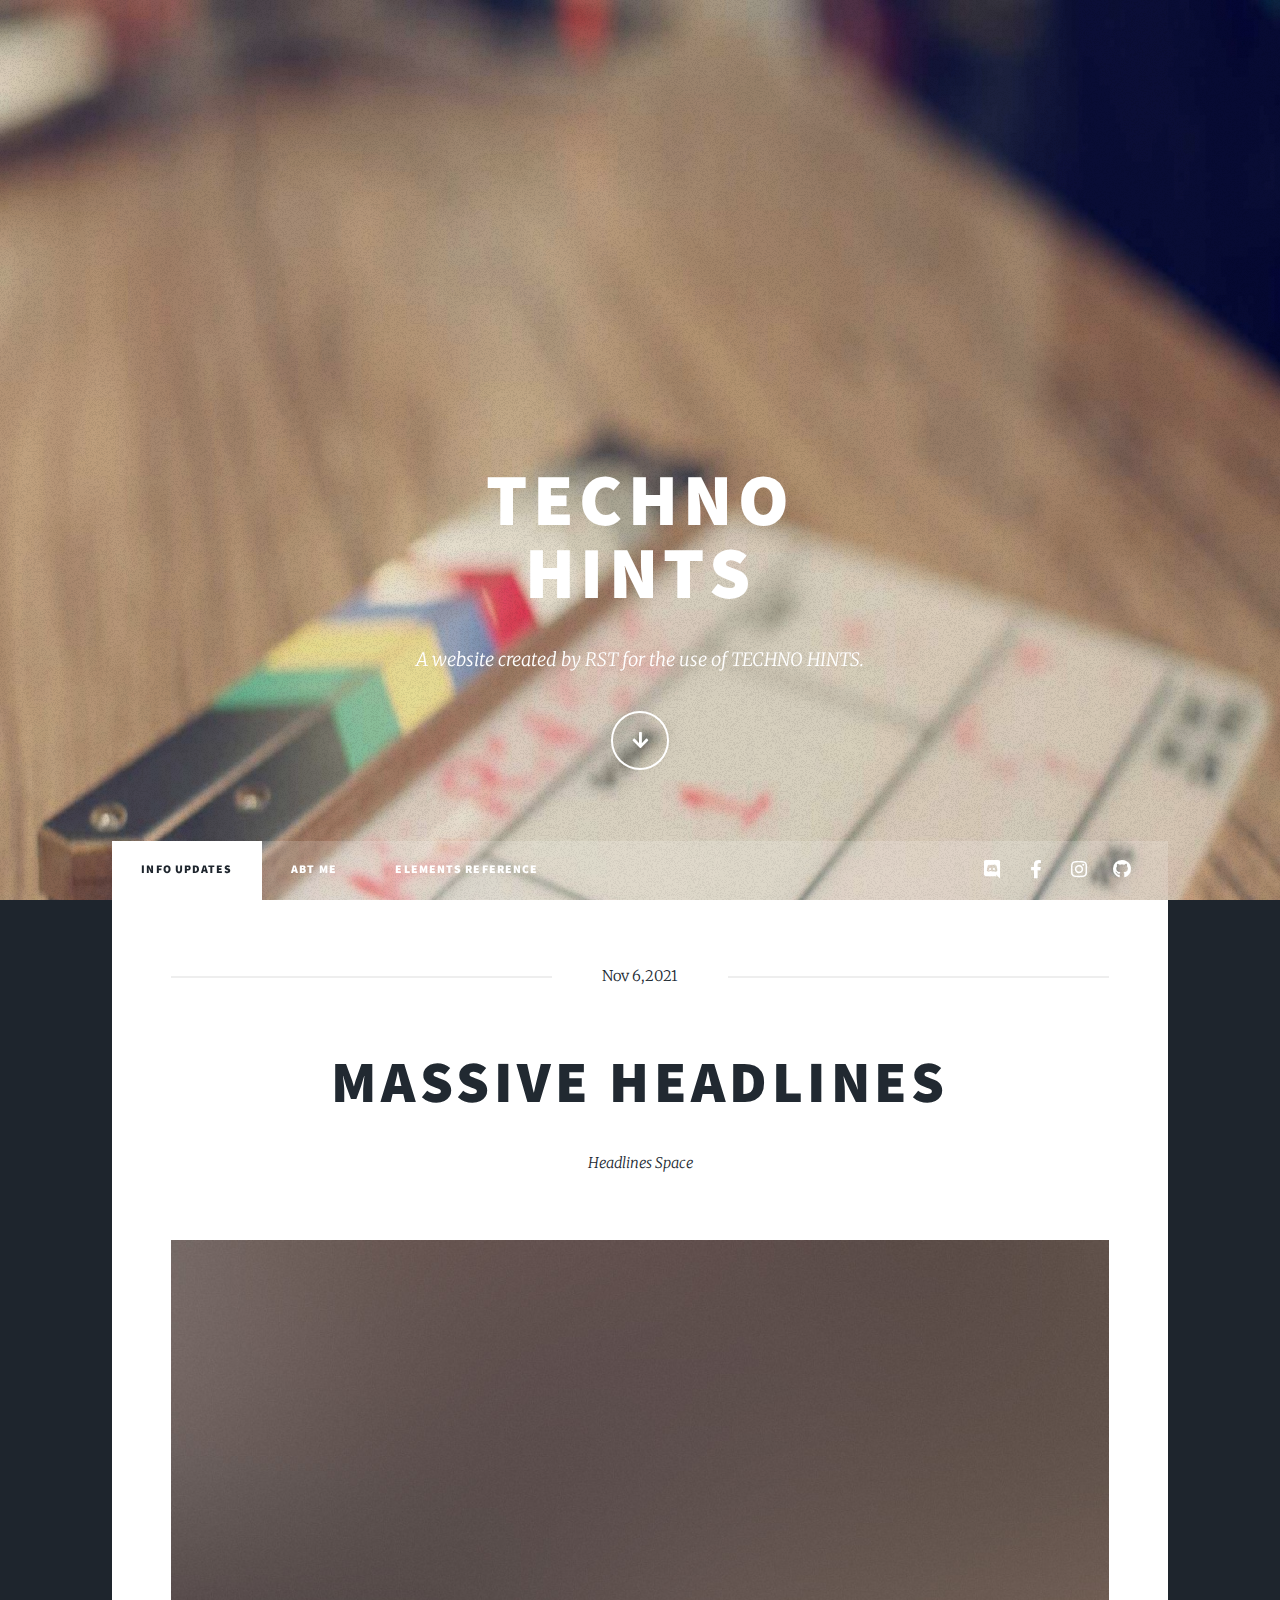
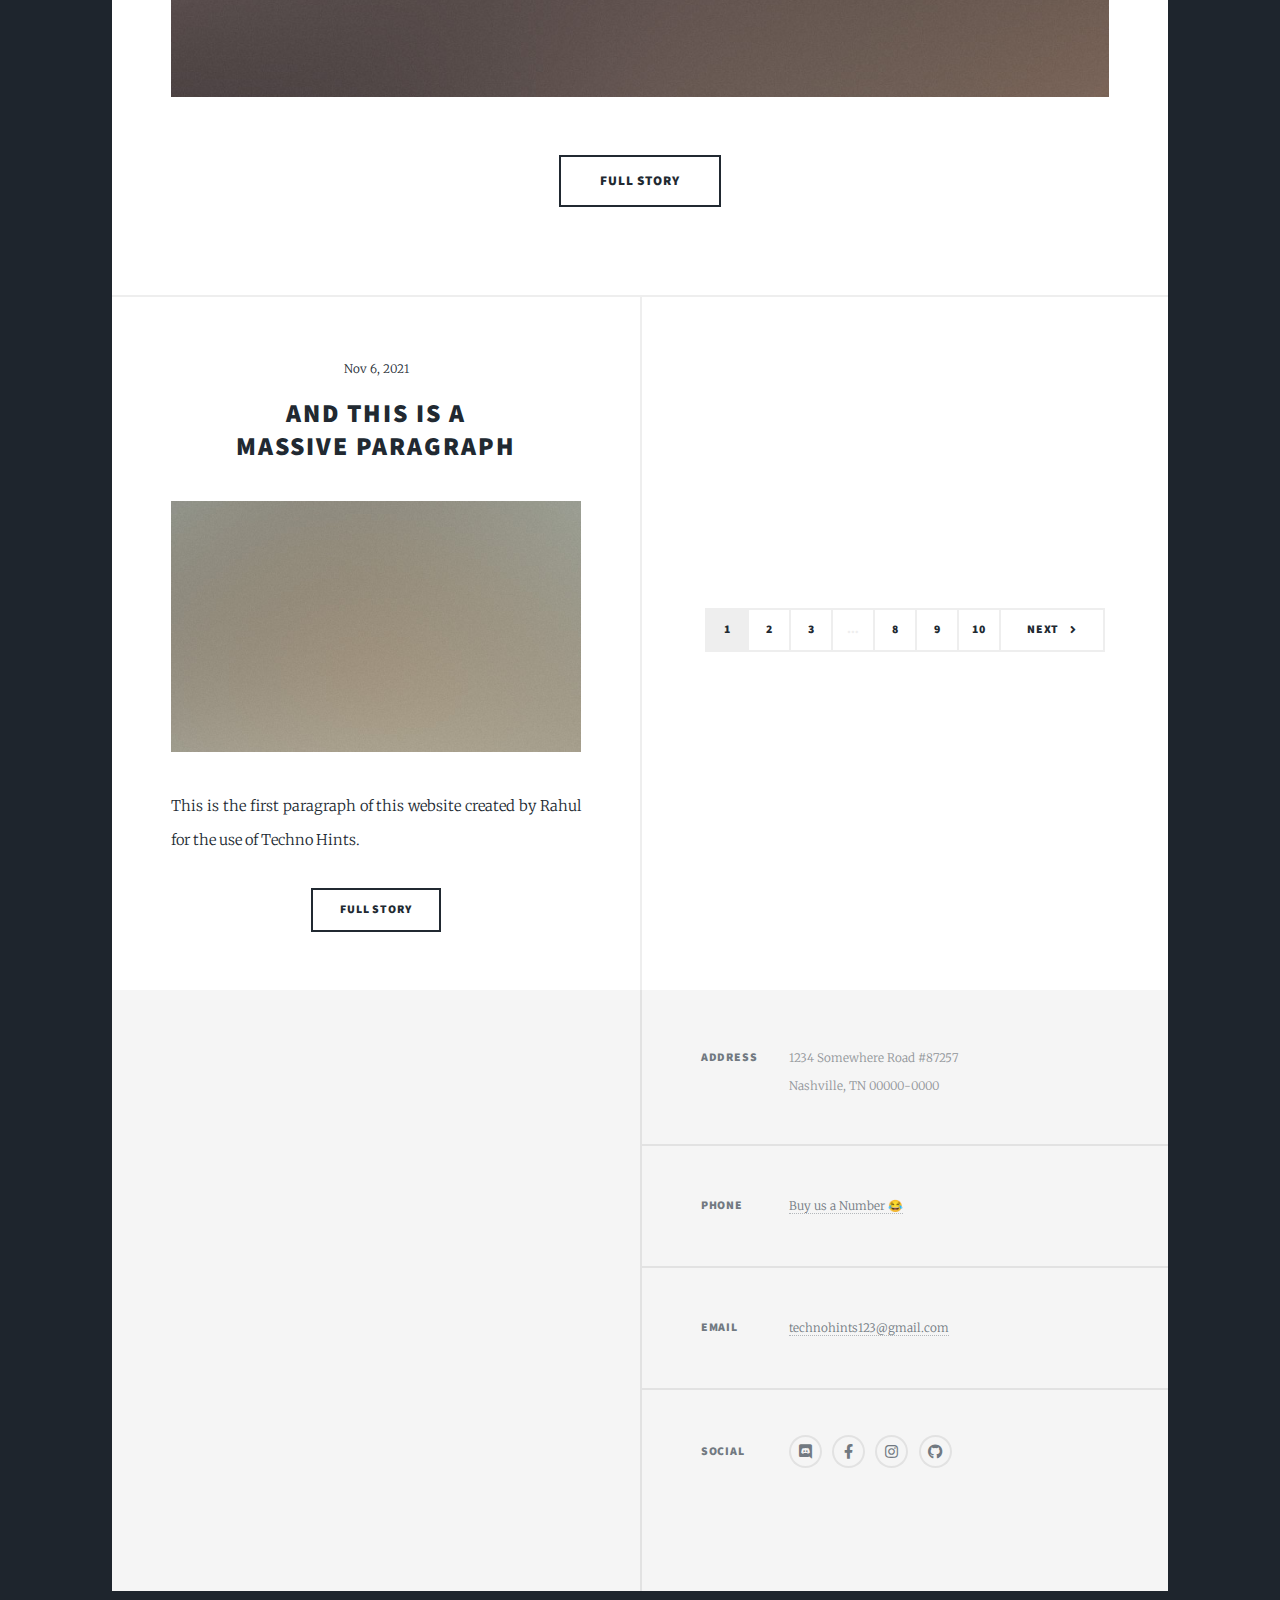
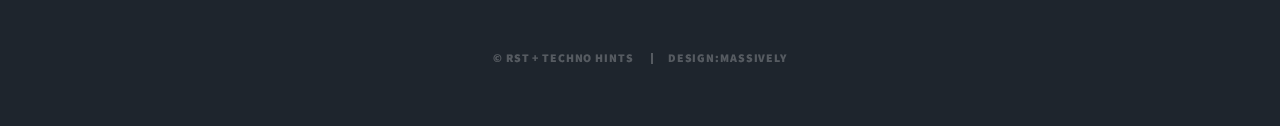
<file: index.html>
<!DOCTYPE HTML> 
<!--
	TECHNO HINTS by RST
--> 
<html> 
    <head> 
        <title>TECHNO HINTS by RST</title>         
        <meta charset="utf-8"/> 
        <meta name="viewport" content="width=device-width, initial-scale=1, user-scalable=no"/> 
        <link rel="stylesheet" href="assets/css/main.css"/>
	<!-- add icon link -->
        <link rel = "icon" href = 
"https://cdn.discordapp.com/attachments/896038610959224862/907660950499373066/techno_logo.png" 
        type = "image/x-icon">
        <noscript>
            <link rel="stylesheet" href="assets/css/noscript.css"/>
        </noscript>         
    </head>     
    <body class="is-preload"> 
        <!-- Wrapper -->         
        <div id="wrapper" class="fade-in"> 
            <!-- Intro -->             
            <div id="intro"> 
		    <h1>TECHNO<br/> 
						HINTS</h1> 
                <p> A website created by RST for the use of TECHNO HINTS.</p> 
                <ul class="actions"> 
                    <li>
                        <a href="#header" class="button icon solid solo fa-arrow-down scrolly">Continue</a>
                    </li>                     
                </ul>                 
            </div>             
            <!-- Header -->             
            <header id="header"> 
                <a href="https://www.youtube.com/channel/UCdYwDqPczHlVxtDcsb_YU5A/" class="logo">TECHNO HINTS</a> 
            </header>             
            <!-- Nav -->             
            <nav id="nav"> 
                <ul class="links"> 
                    <li class="active">
                        <a href="index.html">Info Updates</a>
                    </li>                     
                    <li>
                        <a href="generic.html">Abt Me</a>
                    </li>                     
                    <li>
                        <a href="elements.html">Elements Reference</a>
                    </li>                     
                </ul>                 
                <ul class="icons"> 
                    <li>
                        <a href="https://discord.gg/hNjAzZytrA" class="icon brands fa-discord"><span class="label">Discord</span></a>
                    </li>                     
                    <li>
                        <a href="https://www.facebook.com/groups/679861936247960/?ref=share" class="icon brands fa-facebook-f"><span class="label">Facebook</span></a>
                    </li>                     
                    <li>
                        <a href="https://instagram.com/krishnanavneedh?igshid=1uluwsquxrcc" class="icon brands fa-instagram"><span class="label">Instagram</span></a>
                    </li>                     
                    <li>
                        <a href="https://github.com/RahulRST" class="icon brands fa-github"><span class="label">GitHub</span></a>
                    </li>                     
                </ul>                 
            </nav>             
            <!-- Main -->             
            <div id="main"> 
                <!-- Featured Post -->                 
                <article class="post featured"> 
                    <header class="major"> 
                        <span class="date">Nov 6,2021</span> 
                        <h2><a href="#">Massive Headlines</a></h2>
<p>   Headlines Space</p> 
                    </header>                     
                    <a href="#" class="image main"><img src="images/pic01.jpg" alt=""/></a> 
                    <ul class="actions special"> 
                        <li>
                            <a href="#" class="button large">Full Story</a>
                        </li>                         
                    </ul>                     
                </article>                 
                <!-- Posts -->                 
                <section class="posts"> 
                    <article> 
                        <header> 
                            <span class="date">Nov 6, 2021</span> 
                            <h2><a href="#">And this is a<br/> 
										Massive Paragraph</a></h2> 
                        </header>                         
                        <a href="#" class="image fit"><img src="images/pic02.jpg" alt=""/></a> 
                        <p> This is the first paragraph of this website created by Rahul for the use of Techno Hints.</p> 
                        <ul class="actions special"> 
                            <li>
                                <a href="#" class="button">Full Story</a>
                            </li>                             
                        </ul>                         
                    </article>
                    <article>
                        <iframe width="360" height="240" src="https://www.youtube.com/embed/IwbDM0fLdoE" title="YouTube video player" frameborder="0" allow="accelerometer; autoplay; clipboard-write; encrypted-media; gyroscope; picture-in-picture" allowfullscreen>
</iframe>
                        <!-- Footer -->                         
                        <footer> 
                            <div class="pagination"> 
                                <!--<a href="#" class="previous">Prev</a>-->                                 
                                <a href="#" class="page active">1</a> 
                                <a href="#" class="page">2</a> 
                                <a href="#" class="page">3</a> 
                                <span class="extra">&hellip;</span> 
                                <a href="#" class="page">8</a> 
                                <a href="#" class="page">9</a> 
                                <a href="#" class="page">10</a> 
                                <a href="#" class="next">Next</a> 
                            </div>                             
                        </footer>
                    </article>
                </section>
            </div>             
            <!-- Footer -->             
            <footer id="footer"> 
                <section> 
                    <iframe src="https://docs.google.com/forms/d/e/1FAIpQLScanFN1zDzFVMi1ErxJexU8JCWEJQ4ihS8gKFOF6dXXI4YIqw/viewform?embedded=true" width="400" height="500" frameborder="0" marginheight="0" marginwidth="0">Loading…</iframe> 		</section>                 
                <section class="split contact"> 
                    <section class="alt"> 
                        <h3>Address</h3> 
                        <p>1234 Somewhere Road #87257<br/> 
								Nashville, TN 00000-0000</p> 
                    </section>                     
                    <section> 
                        <h3>Phone</h3> 
                        <p><a href="#">Buy us a Number 😂</a></p> 
                    </section>                     
                    <section> 
                        <h3>Email</h3> 
                        <p><a href="mailto:technohints123@gmail.com">technohints123@gmail.com</a></p> 
                    </section>                     
                    <section> 
                        <h3>Social</h3> 
                        <ul class="icons alt"> 
                            <li>
                                <a href="https://discord.gg/hNjAzZytrA" class="icon brands alt fa-discord"><span class="label">Discord</span></a>
                            </li>                             
                            <li>
                                <a href="https://www.facebook.com/groups/679861936247960/?ref=share" class="icon brands alt fa-facebook-f"><span class="label">Facebook</span></a>
                            </li>                             
                            <li>
                                <a href="https://instagram.com/krishnanavneedh?igshid=1uluwsquxrcc" class="icon brands alt fa-instagram"><span class="label">Instagram</span></a>
                            </li>                             
                            <li>
                                <a href="https://github.com/RahulRST" class="icon brands alt fa-github"><span class="label">GitHub</span></a>
                            </li>                             
                        </ul>                         
                    </section>                     
                </section>                 
            </footer>             
            <!-- Copyright -->             
            <div id="copyright"> 
                <ul>
                    <li>&copy; RST + Techno Hints</li>
                    <li>Design:Massively</li>
                </ul>                 
            </div>             
        </div>         
        <!-- Scripts -->         
        <script src="assets/js/jquery.min.js"></script>         
        <script src="assets/js/jquery.scrollex.min.js"></script>         
        <script src="assets/js/jquery.scrolly.min.js"></script>         
        <script src="assets/js/browser.min.js"></script>         
        <script src="assets/js/breakpoints.min.js"></script>         
        <script src="assets/js/util.js"></script>         
        <script src="assets/js/main.js"></script>         
    </body>     
</html>
</file>
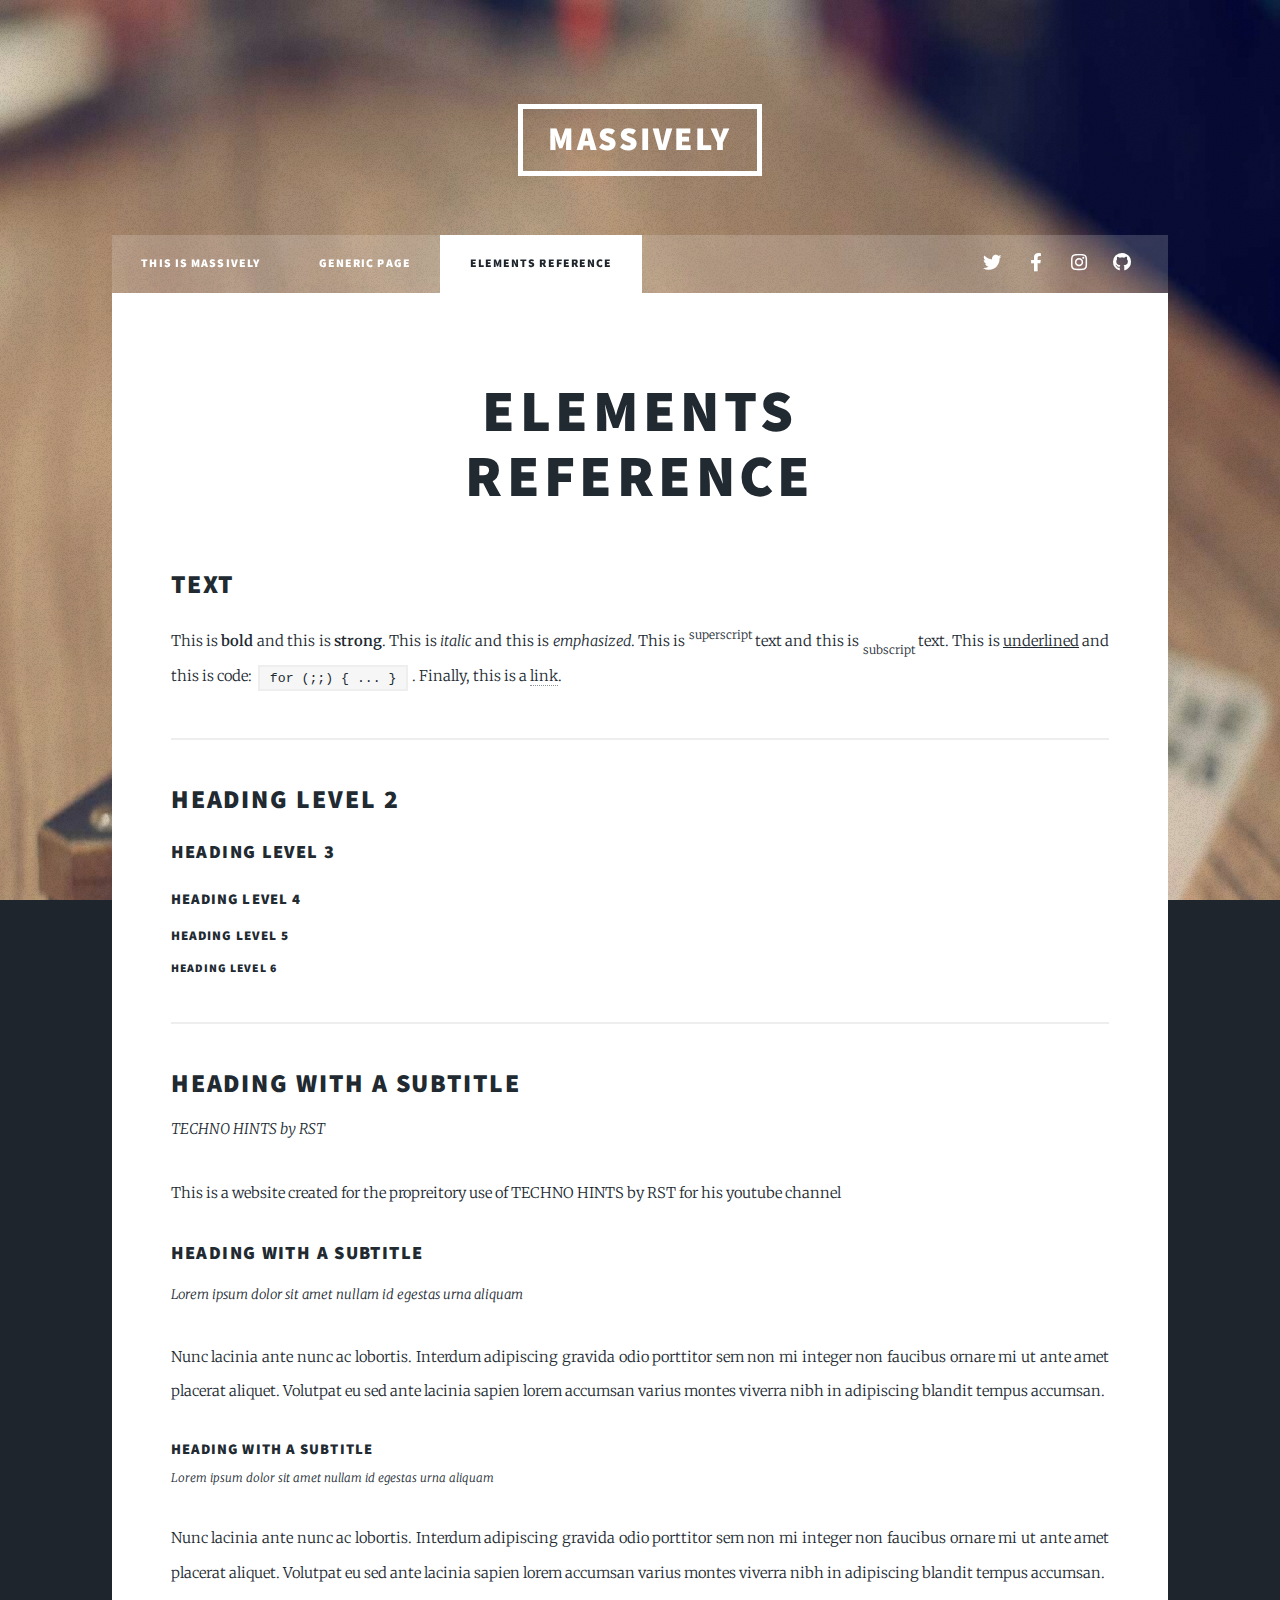
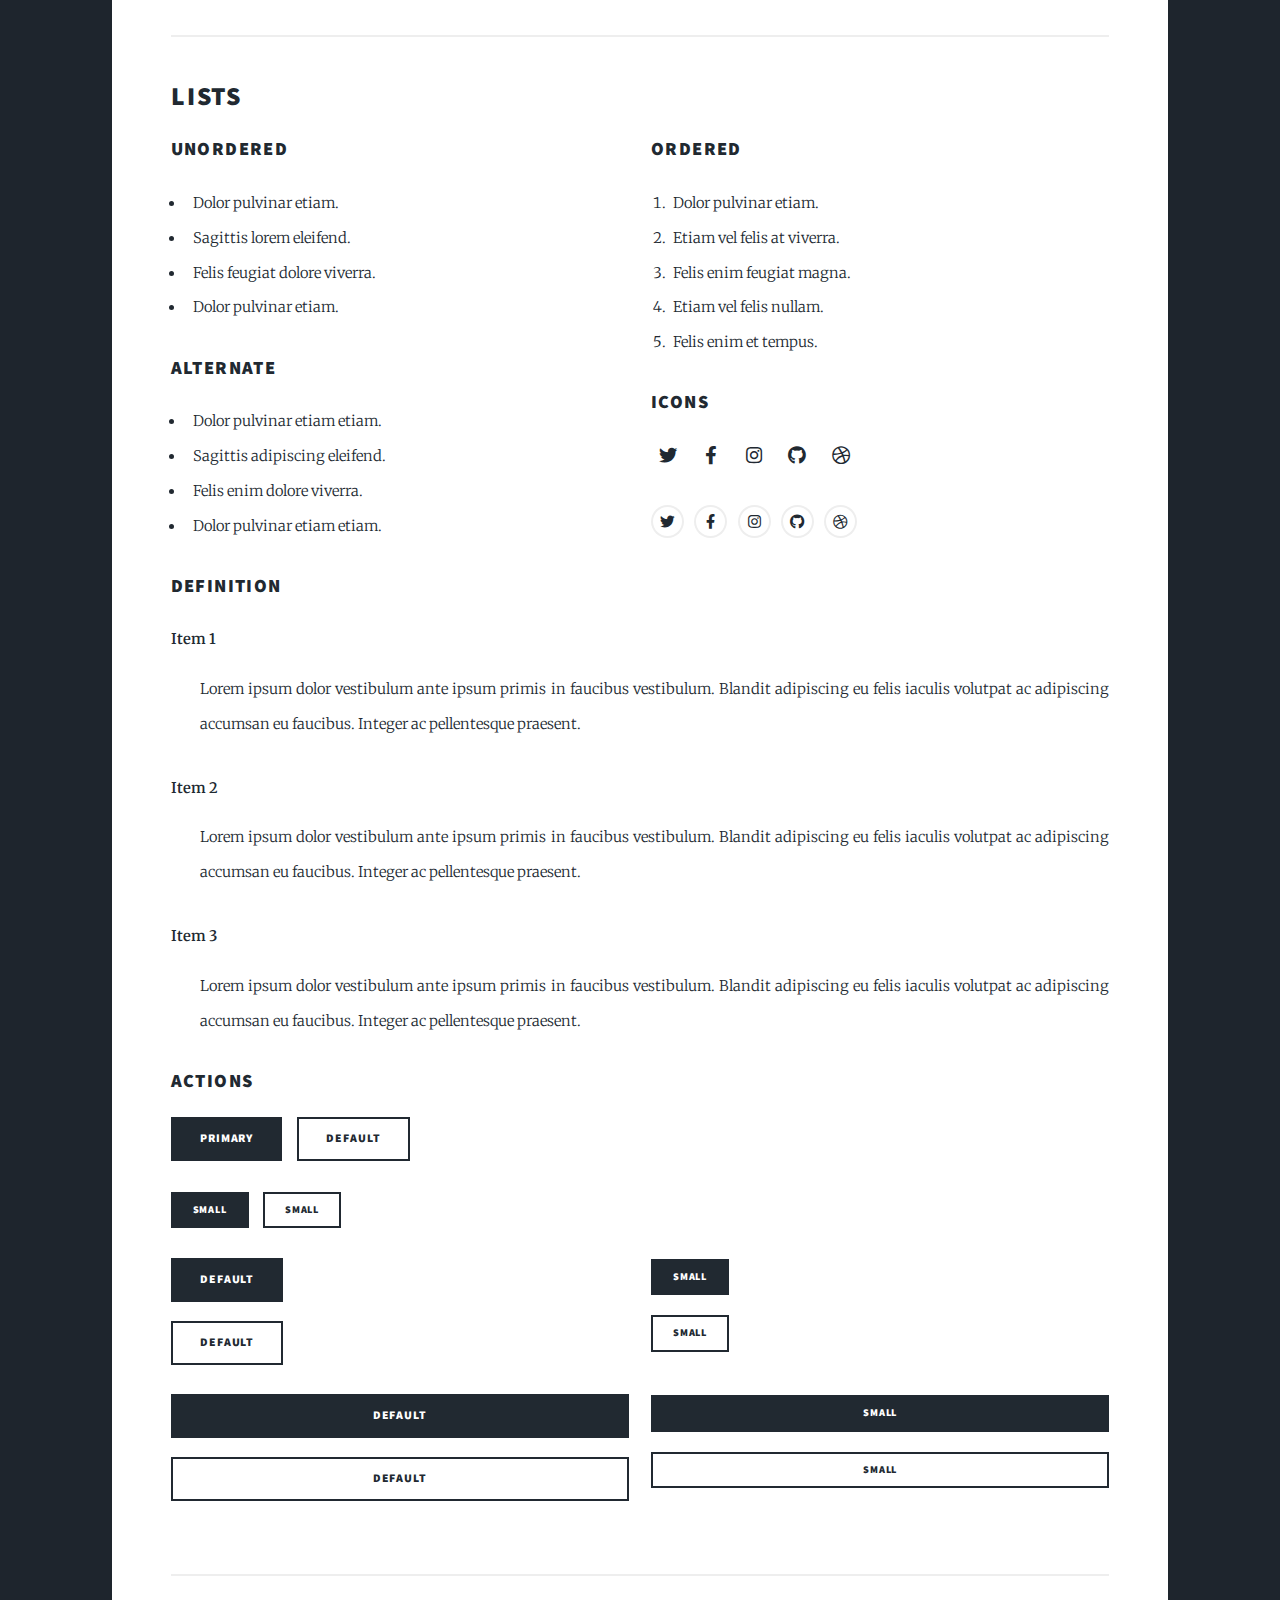
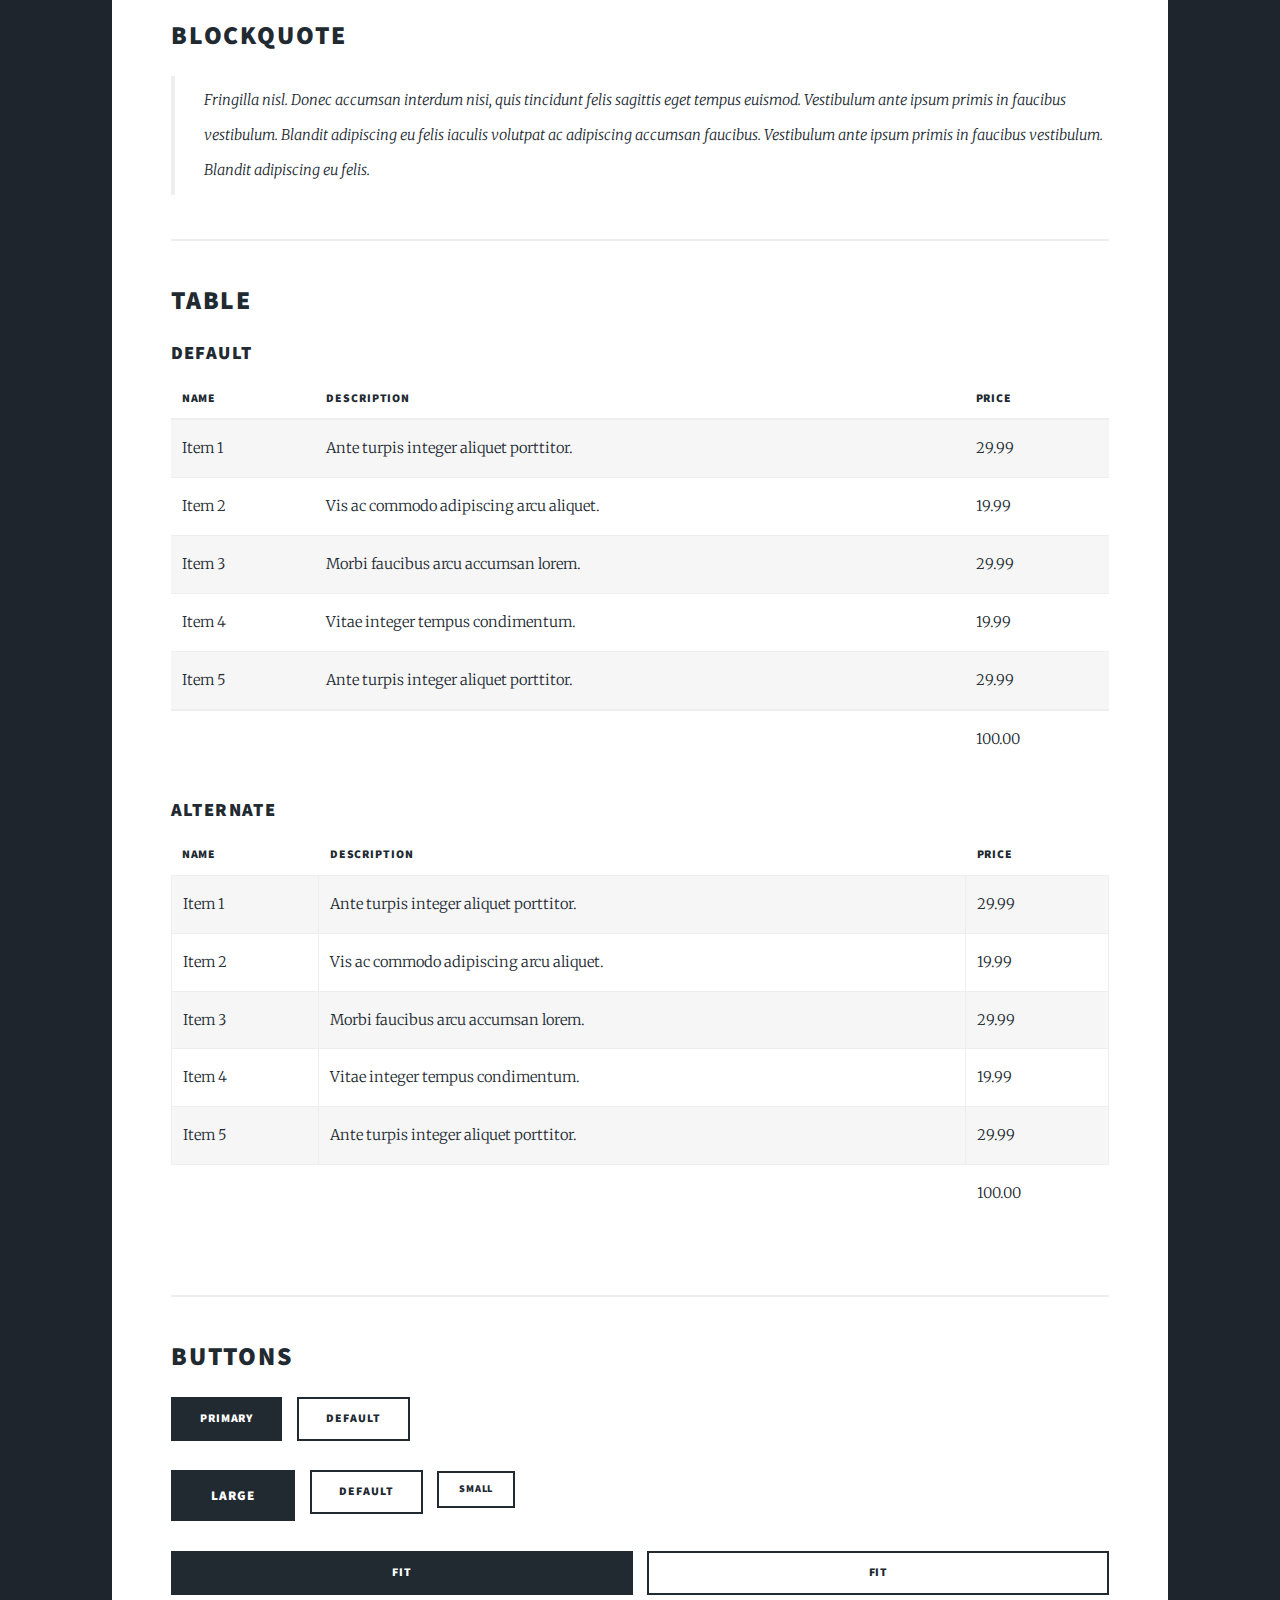
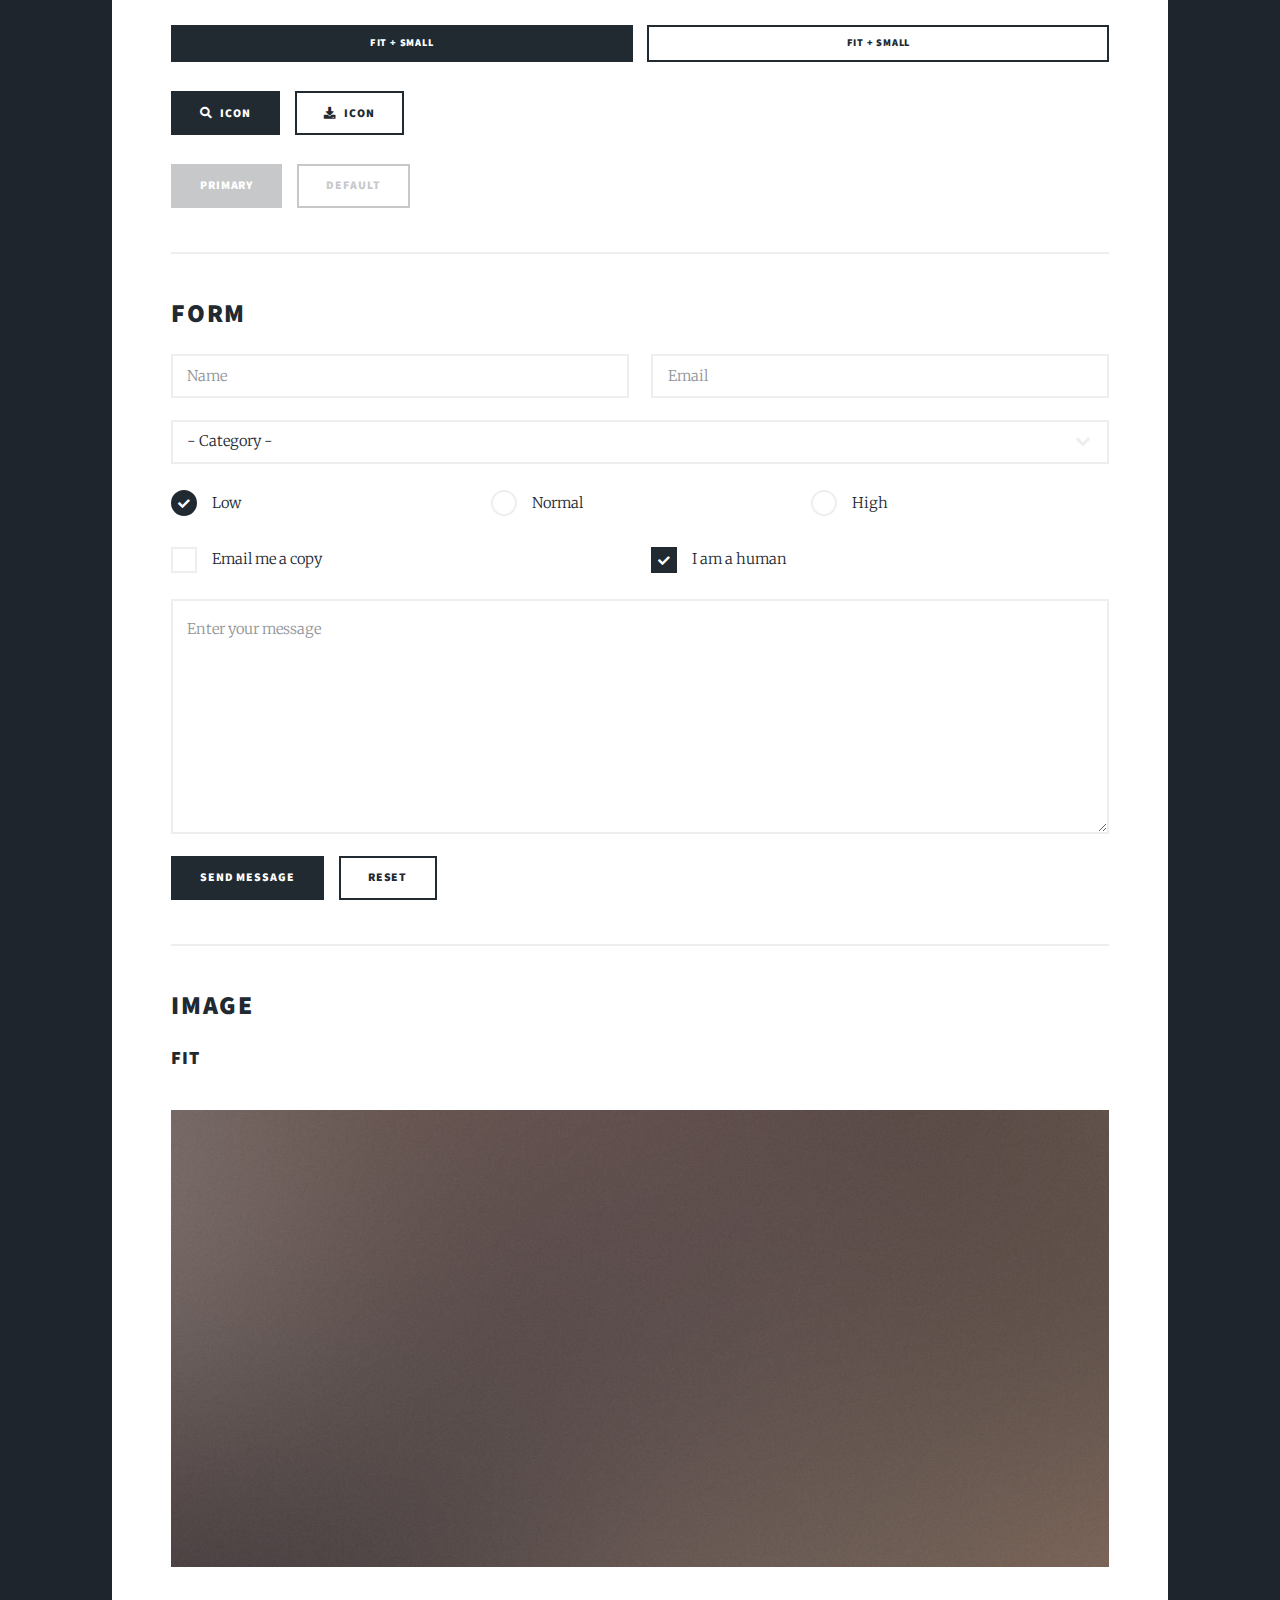
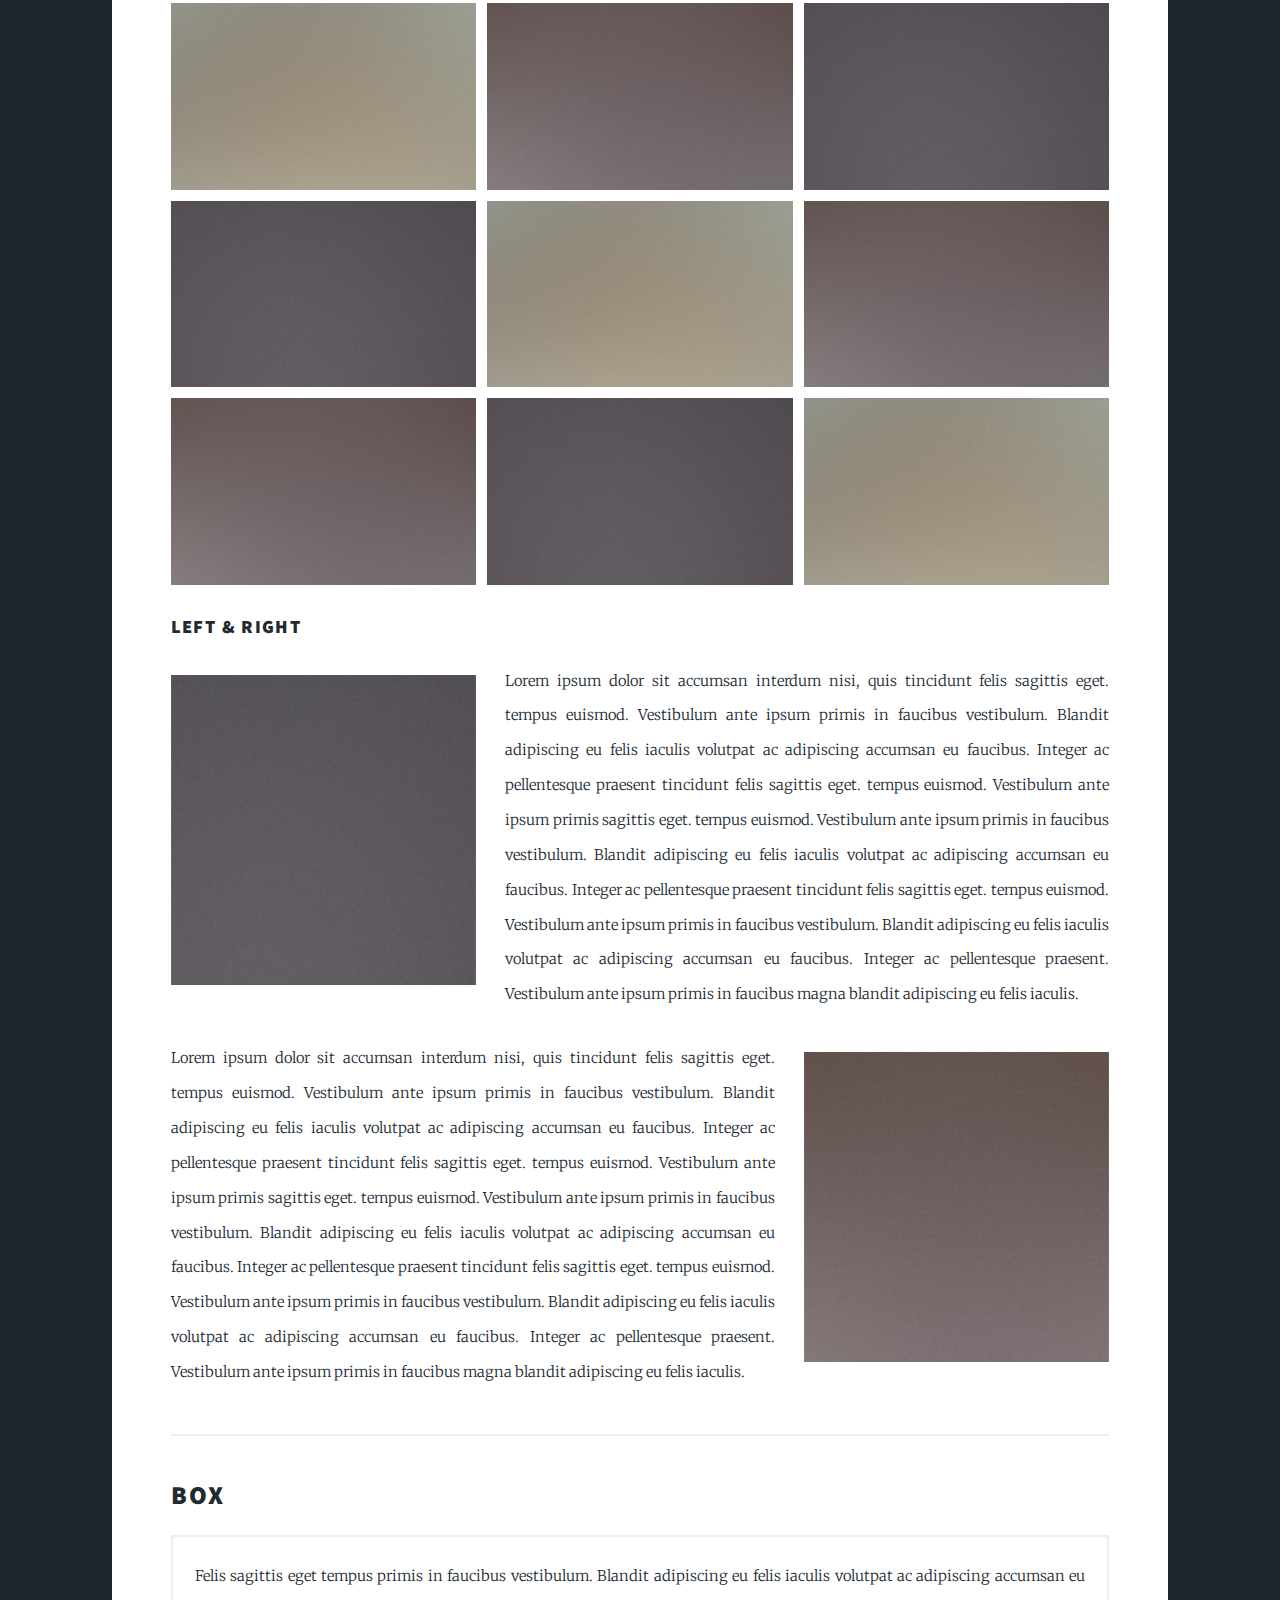
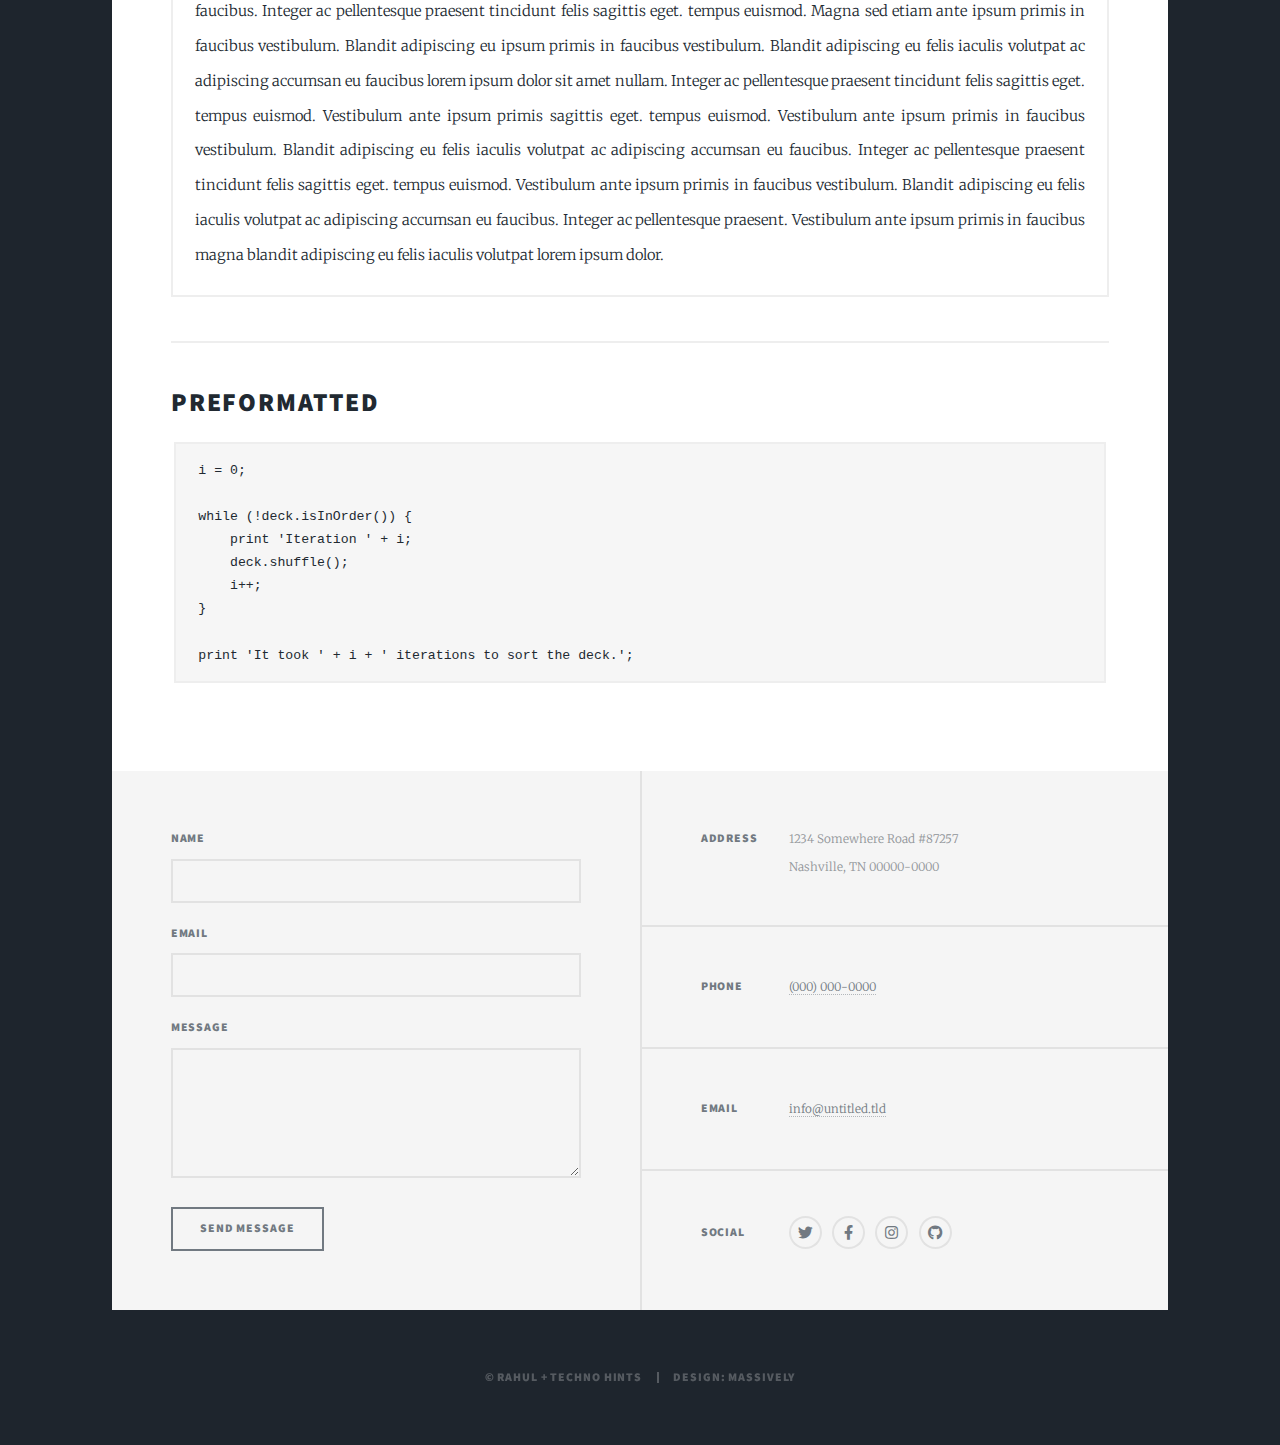
<file: elements.html>
<!DOCTYPE HTML>
<!--
	Massively by Rahul
	A website created by Rahul for the use of TECHNO HINTS
-->
<html>
	<head>
		<title>Elements Reference - Massively by Rahul</title>
		<meta charset="utf-8" />
		<meta name="viewport" content="width=device-width, initial-scale=1, user-scalable=no" />
		<link rel="stylesheet" href="assets/css/main.css" />
		<noscript><link rel="stylesheet" href="assets/css/noscript.css" /></noscript>
	</head>
	<body class="is-preload">

		<!-- Wrapper -->
			<div id="wrapper">

				<!-- Header -->
					<header id="header">
						<a href="index.html" class="logo">Massively</a>
					</header>

				<!-- Nav -->
					<nav id="nav">
						<ul class="links">
							<li><a href="index.html">This is Massively</a></li>
							<li><a href="generic.html">Generic Page</a></li>
							<li class="active"><a href="elements.html">Elements Reference</a></li>
						</ul>
						<ul class="icons">
							<li><a href="#" class="icon brands fa-twitter"><span class="label">Twitter</span></a></li>
							<li><a href="#" class="icon brands fa-facebook-f"><span class="label">Facebook</span></a></li>
							<li><a href="#" class="icon brands fa-instagram"><span class="label">Instagram</span></a></li>
							<li><a href="https://github.com/RahulRST" class="icon brands fa-github"><span class="label">GitHub</span></a></li>
						</ul>
					</nav>

				<!-- Main -->
					<div id="main">

						<!-- Post -->
							<section class="post">
								<header class="major">
									<h1>Elements<br />
									Reference</h1>
								</header>

								<!-- Text stuff -->
									<h2>Text</h2>
									<p>This is <b>bold</b> and this is <strong>strong</strong>. This is <i>italic</i> and this is <em>emphasized</em>.
									This is <sup>superscript</sup> text and this is <sub>subscript</sub> text.
									This is <u>underlined</u> and this is code: <code>for (;;) { ... }</code>.
									Finally, this is a <a href="#">link</a>.</p>
									<hr />
									<h2>Heading Level 2</h2>
									<h3>Heading Level 3</h3>
									<h4>Heading Level 4</h4>
									<h5>Heading Level 5</h5>
									<h6>Heading Level 6</h6>
									<hr />
									<header>
										<h2>Heading with a Subtitle</h2>
										<p>TECHNO HINTS by RST</p>
									</header>
									<p>This is a website created for the propreitory use of TECHNO HINTS by RST for his youtube channel</p>
									<header>
										<h3>Heading with a Subtitle</h3>
										<p>Lorem ipsum dolor sit amet nullam id egestas urna aliquam</p>
									</header>
									<p>Nunc lacinia ante nunc ac lobortis. Interdum adipiscing gravida odio porttitor sem non mi integer non faucibus ornare mi ut ante amet placerat aliquet. Volutpat eu sed ante lacinia sapien lorem accumsan varius montes viverra nibh in adipiscing blandit tempus accumsan.</p>
									<header>
										<h4>Heading with a Subtitle</h4>
										<p>Lorem ipsum dolor sit amet nullam id egestas urna aliquam</p>
									</header>
									<p>Nunc lacinia ante nunc ac lobortis. Interdum adipiscing gravida odio porttitor sem non mi integer non faucibus ornare mi ut ante amet placerat aliquet. Volutpat eu sed ante lacinia sapien lorem accumsan varius montes viverra nibh in adipiscing blandit tempus accumsan.</p>

									<hr />

								<!-- Lists -->
									<h2>Lists</h2>
									<div class="row">
										<div class="col-6 col-12-small">

											<h3>Unordered</h3>
											<ul>
												<li>Dolor pulvinar etiam.</li>
												<li>Sagittis lorem eleifend.</li>
												<li>Felis feugiat dolore viverra.</li>
												<li>Dolor pulvinar etiam.</li>
											</ul>

											<h3>Alternate</h3>
											<ul class="alt">
												<li>Dolor pulvinar etiam etiam.</li>
												<li>Sagittis adipiscing eleifend.</li>
												<li>Felis enim dolore viverra.</li>
												<li>Dolor pulvinar etiam etiam.</li>
											</ul>

										</div>
										<div class="col-6 col-12-small">

											<h3>Ordered</h3>
											<ol>
												<li>Dolor pulvinar etiam.</li>
												<li>Etiam vel felis at viverra.</li>
												<li>Felis enim feugiat magna.</li>
												<li>Etiam vel felis nullam.</li>
												<li>Felis enim et tempus.</li>
											</ol>

											<h3>Icons</h3>
											<ul class="icons">
												<li><a href="#" class="icon brands fa-twitter"><span class="label">Twitter</span></a></li>
												<li><a href="#" class="icon brands fa-facebook-f"><span class="label">Facebook</span></a></li>
												<li><a href="#" class="icon brands fa-instagram"><span class="label">Instagram</span></a></li>
												<li><a href="#" class="icon brands fa-github"><span class="label">Github</span></a></li>
												<li><a href="#" class="icon brands fa-dribbble"><span class="label">Dribbble</span></a></li>
											</ul>
											<ul class="icons alt">
												<li><a href="#" class="icon brands alt fa-twitter"><span class="label">Twitter</span></a></li>
												<li><a href="#" class="icon brands alt fa-facebook-f"><span class="label">Facebook</span></a></li>
												<li><a href="#" class="icon brands alt fa-instagram"><span class="label">Instagram</span></a></li>
												<li><a href="#" class="icon brands alt fa-github"><span class="label">Github</span></a></li>
												<li><a href="#" class="icon brands alt fa-dribbble"><span class="label">Dribbble</span></a></li>
											</ul>

										</div>
									</div>
									<h3>Definition</h3>
									<dl>
										<dt>Item 1</dt>
										<dd>
											<p>Lorem ipsum dolor vestibulum ante ipsum primis in faucibus vestibulum. Blandit adipiscing eu felis iaculis volutpat ac adipiscing accumsan eu faucibus. Integer ac pellentesque praesent.</p>
										</dd>
										<dt>Item 2</dt>
										<dd>
											<p>Lorem ipsum dolor vestibulum ante ipsum primis in faucibus vestibulum. Blandit adipiscing eu felis iaculis volutpat ac adipiscing accumsan eu faucibus. Integer ac pellentesque praesent.</p>
										</dd>
										<dt>Item 3</dt>
										<dd>
											<p>Lorem ipsum dolor vestibulum ante ipsum primis in faucibus vestibulum. Blandit adipiscing eu felis iaculis volutpat ac adipiscing accumsan eu faucibus. Integer ac pellentesque praesent.</p>
										</dd>
									</dl>

									<h3>Actions</h3>
									<ul class="actions">
										<li><a href="#" class="button primary">Primary</a></li>
										<li><a href="#" class="button">Default</a></li>
									</ul>
									<ul class="actions small">
										<li><a href="#" class="button primary small">Small</a></li>
										<li><a href="#" class="button small">Small</a></li>
									</ul>
									<div class="row">
										<div class="col-6 col-12-small">
											<ul class="actions stacked">
												<li><a href="#" class="button primary">Default</a></li>
												<li><a href="#" class="button">Default</a></li>
											</ul>
										</div>
										<div class="col-6 col-12-small">
											<ul class="actions stacked">
												<li><a href="#" class="button primary small">Small</a></li>
												<li><a href="#" class="button small">Small</a></li>
											</ul>
										</div>
									</div>
									<div class="row">
										<div class="col-6 col-12-small">
											<ul class="actions stacked">
												<li><a href="#" class="button primary fit">Default</a></li>
												<li><a href="#" class="button fit">Default</a></li>
											</ul>
										</div>
										<div class="col-6 col-12-small">
											<ul class="actions stacked">
												<li><a href="#" class="button primary small fit">Small</a></li>
												<li><a href="#" class="button small fit">Small</a></li>
											</ul>
										</div>
									</div>

									<hr />

								<!-- Blockquote -->
									<h2>Blockquote</h2>
									<blockquote>Fringilla nisl. Donec accumsan interdum nisi, quis tincidunt felis sagittis eget tempus euismod. Vestibulum ante ipsum primis in faucibus vestibulum. Blandit adipiscing eu felis iaculis volutpat ac adipiscing accumsan faucibus. Vestibulum ante ipsum primis in faucibus vestibulum. Blandit adipiscing eu felis.</blockquote>

									<hr />

								<!-- Table -->
									<h2>Table</h2>

									<h3>Default</h3>
									<div class="table-wrapper">
										<table>
											<thead>
												<tr>
													<th>Name</th>
													<th>Description</th>
													<th>Price</th>
												</tr>
											</thead>
											<tbody>
												<tr>
													<td>Item 1</td>
													<td>Ante turpis integer aliquet porttitor.</td>
													<td>29.99</td>
												</tr>
												<tr>
													<td>Item 2</td>
													<td>Vis ac commodo adipiscing arcu aliquet.</td>
													<td>19.99</td>
												</tr>
												<tr>
													<td>Item 3</td>
													<td> Morbi faucibus arcu accumsan lorem.</td>
													<td>29.99</td>
												</tr>
												<tr>
													<td>Item 4</td>
													<td>Vitae integer tempus condimentum.</td>
													<td>19.99</td>
												</tr>
												<tr>
													<td>Item 5</td>
													<td>Ante turpis integer aliquet porttitor.</td>
													<td>29.99</td>
												</tr>
											</tbody>
											<tfoot>
												<tr>
													<td colspan="2"></td>
													<td>100.00</td>
												</tr>
											</tfoot>
										</table>
									</div>

									<h3>Alternate</h3>
									<div class="table-wrapper">
										<table class="alt">
											<thead>
												<tr>
													<th>Name</th>
													<th>Description</th>
													<th>Price</th>
												</tr>
											</thead>
											<tbody>
												<tr>
													<td>Item 1</td>
													<td>Ante turpis integer aliquet porttitor.</td>
													<td>29.99</td>
												</tr>
												<tr>
													<td>Item 2</td>
													<td>Vis ac commodo adipiscing arcu aliquet.</td>
													<td>19.99</td>
												</tr>
												<tr>
													<td>Item 3</td>
													<td> Morbi faucibus arcu accumsan lorem.</td>
													<td>29.99</td>
												</tr>
												<tr>
													<td>Item 4</td>
													<td>Vitae integer tempus condimentum.</td>
													<td>19.99</td>
												</tr>
												<tr>
													<td>Item 5</td>
													<td>Ante turpis integer aliquet porttitor.</td>
													<td>29.99</td>
												</tr>
											</tbody>
											<tfoot>
												<tr>
													<td colspan="2"></td>
													<td>100.00</td>
												</tr>
											</tfoot>
										</table>
									</div>

									<hr />

								<!-- Buttons -->
									<h2>Buttons</h2>
									<ul class="actions">
										<li><a href="#" class="button primary">Primary</a></li>
										<li><a href="#" class="button">Default</a></li>
									</ul>
									<ul class="actions">
										<li><a href="#" class="button primary large">Large</a></li>
										<li><a href="#" class="button">Default</a></li>
										<li><a href="#" class="button small">Small</a></li>
									</ul>
									<ul class="actions fit">
										<li><a href="#" class="button primary fit">Fit</a></li>
										<li><a href="#" class="button fit">Fit</a></li>
									</ul>
									<ul class="actions fit small">
										<li><a href="#" class="button primary fit small">Fit + Small</a></li>
										<li><a href="#" class="button fit small">Fit + Small</a></li>
									</ul>
									<ul class="actions">
										<li><a href="#" class="button primary icon solid fa-search">Icon</a></li>
										<li><a href="#" class="button icon solid fa-download">Icon</a></li>
									</ul>
									<ul class="actions">
										<li><span class="button primary disabled">Primary</span></li>
										<li><span class="button disabled">Default</span></li>
									</ul>

									<hr />

								<!-- Form -->
									<h2>Form</h2>

									<form method="post" action="#">
										<div class="row gtr-uniform">
											<div class="col-6 col-12-xsmall">
												<input type="text" name="demo-name" id="demo-name" value="" placeholder="Name" />
											</div>
											<div class="col-6 col-12-xsmall">
												<input type="email" name="demo-email" id="demo-email" value="" placeholder="Email" />
											</div>
											<!-- Break -->
											<div class="col-12">
												<select name="demo-category" id="demo-category">
													<option value="">- Category -</option>
													<option value="1">Manufacturing</option>
													<option value="1">Shipping</option>
													<option value="1">Administration</option>
													<option value="1">Human Resources</option>
												</select>
											</div>
											<!-- Break -->
											<div class="col-4 col-12-small">
												<input type="radio" id="demo-priority-low" name="demo-priority" checked>
												<label for="demo-priority-low">Low</label>
											</div>
											<div class="col-4 col-12-small">
												<input type="radio" id="demo-priority-normal" name="demo-priority">
												<label for="demo-priority-normal">Normal</label>
											</div>
											<div class="col-4 col-12-small">
												<input type="radio" id="demo-priority-high" name="demo-priority">
												<label for="demo-priority-high">High</label>
											</div>
											<!-- Break -->
											<div class="col-6 col-12-small">
												<input type="checkbox" id="demo-copy" name="demo-copy">
												<label for="demo-copy">Email me a copy</label>
											</div>
											<div class="col-6 col-12-small">
												<input type="checkbox" id="demo-human" name="demo-human" checked>
												<label for="demo-human">I am a human</label>
											</div>
											<!-- Break -->
											<div class="col-12">
												<textarea name="demo-message" id="demo-message" placeholder="Enter your message" rows="6"></textarea>
											</div>
											<!-- Break -->
											<div class="col-12">
												<ul class="actions">
													<li><input type="submit" value="Send Message" class="primary" /></li>
													<li><input type="reset" value="Reset" /></li>
												</ul>
											</div>
										</div>
									</form>

									<hr />

								<!-- Image -->
									<h2>Image</h2>

									<h3>Fit</h3>
									<span class="image fit"><img src="images/pic01.jpg" alt="" /></span>
									<div class="box alt">
										<div class="row gtr-50 gtr-uniform">
											<div class="col-4"><span class="image fit"><img src="images/pic02.jpg" alt="" /></span></div>
											<div class="col-4"><span class="image fit"><img src="images/pic03.jpg" alt="" /></span></div>
											<div class="col-4"><span class="image fit"><img src="images/pic04.jpg" alt="" /></span></div>
											<!-- Break -->
											<div class="col-4"><span class="image fit"><img src="images/pic04.jpg" alt="" /></span></div>
											<div class="col-4"><span class="image fit"><img src="images/pic02.jpg" alt="" /></span></div>
											<div class="col-4"><span class="image fit"><img src="images/pic03.jpg" alt="" /></span></div>
											<!-- Break -->
											<div class="col-4"><span class="image fit"><img src="images/pic03.jpg" alt="" /></span></div>
											<div class="col-4"><span class="image fit"><img src="images/pic04.jpg" alt="" /></span></div>
											<div class="col-4"><span class="image fit"><img src="images/pic02.jpg" alt="" /></span></div>
										</div>
									</div>

									<h3>Left &amp; Right</h3>
									<p><span class="image left"><img src="images/pic08.jpg" alt="" /></span>Lorem ipsum dolor sit accumsan interdum nisi, quis tincidunt felis sagittis eget. tempus euismod. Vestibulum ante ipsum primis in faucibus vestibulum. Blandit adipiscing eu felis iaculis volutpat ac adipiscing accumsan eu faucibus. Integer ac pellentesque praesent tincidunt felis sagittis eget. tempus euismod. Vestibulum ante ipsum primis sagittis eget. tempus euismod. Vestibulum ante ipsum primis in faucibus vestibulum. Blandit adipiscing eu felis iaculis volutpat ac adipiscing accumsan eu faucibus. Integer ac pellentesque praesent tincidunt felis sagittis eget. tempus euismod. Vestibulum ante ipsum primis in faucibus vestibulum. Blandit adipiscing eu felis iaculis volutpat ac adipiscing accumsan eu faucibus. Integer ac pellentesque praesent. Vestibulum ante ipsum primis in faucibus magna blandit adipiscing eu felis iaculis.</p>
									<p><span class="image right"><img src="images/pic09.jpg" alt="" /></span>Lorem ipsum dolor sit accumsan interdum nisi, quis tincidunt felis sagittis eget. tempus euismod. Vestibulum ante ipsum primis in faucibus vestibulum. Blandit adipiscing eu felis iaculis volutpat ac adipiscing accumsan eu faucibus. Integer ac pellentesque praesent tincidunt felis sagittis eget. tempus euismod. Vestibulum ante ipsum primis sagittis eget. tempus euismod. Vestibulum ante ipsum primis in faucibus vestibulum. Blandit adipiscing eu felis iaculis volutpat ac adipiscing accumsan eu faucibus. Integer ac pellentesque praesent tincidunt felis sagittis eget. tempus euismod. Vestibulum ante ipsum primis in faucibus vestibulum. Blandit adipiscing eu felis iaculis volutpat ac adipiscing accumsan eu faucibus. Integer ac pellentesque praesent. Vestibulum ante ipsum primis in faucibus magna blandit adipiscing eu felis iaculis.</p>

									<hr />

								<!-- Box -->
									<h2>Box</h2>
									<div class="box">
										<p>Felis sagittis eget tempus primis in faucibus vestibulum. Blandit adipiscing eu felis iaculis volutpat ac adipiscing accumsan eu faucibus. Integer ac pellentesque praesent tincidunt felis sagittis eget. tempus euismod. Magna sed etiam ante ipsum primis in faucibus vestibulum. Blandit adipiscing eu ipsum primis in faucibus vestibulum. Blandit adipiscing eu felis iaculis volutpat ac adipiscing accumsan eu faucibus lorem ipsum dolor sit amet nullam. Integer ac pellentesque praesent tincidunt felis sagittis eget. tempus euismod. Vestibulum ante ipsum primis sagittis eget. tempus euismod. Vestibulum ante ipsum primis in faucibus vestibulum. Blandit adipiscing eu felis iaculis volutpat ac adipiscing accumsan eu faucibus. Integer ac pellentesque praesent tincidunt felis sagittis eget. tempus euismod. Vestibulum ante ipsum primis in faucibus vestibulum. Blandit adipiscing eu felis iaculis volutpat ac adipiscing accumsan eu faucibus. Integer ac pellentesque praesent. Vestibulum ante ipsum primis in faucibus magna blandit adipiscing eu felis iaculis volutpat lorem ipsum dolor.</p>
									</div>

									<hr />

								<!-- Preformatted Code -->
									<h2>Preformatted</h2>
									<pre><code>i = 0;

while (!deck.isInOrder()) {
    print 'Iteration ' + i;
    deck.shuffle();
    i++;
}

print 'It took ' + i + ' iterations to sort the deck.';
</code></pre>

							</section>

					</div>

				<!-- Footer -->
					<footer id="footer">
						<section>
							<form method="post" action="#">
								<div class="fields">
									<div class="field">
										<label for="name">Name</label>
										<input type="text" name="name" id="name" />
									</div>
									<div class="field">
										<label for="email">Email</label>
										<input type="text" name="email" id="email" />
									</div>
									<div class="field">
										<label for="message">Message</label>
										<textarea name="message" id="message" rows="3"></textarea>
									</div>
								</div>
								<ul class="actions">
									<li><input type="submit" value="Send Message" /></li>
								</ul>
							</form>
						</section>
						<section class="split contact">
							<section class="alt">
								<h3>Address</h3>
								<p>1234 Somewhere Road #87257<br />
								Nashville, TN 00000-0000</p>
							</section>
							<section>
								<h3>Phone</h3>
								<p><a href="#">(000) 000-0000</a></p>
							</section>
							<section>
								<h3>Email</h3>
								<p><a href="#">info@untitled.tld</a></p>
							</section>
							<section>
								<h3>Social</h3>
								<ul class="icons alt">
									<li><a href="#" class="icon brands alt fa-twitter"><span class="label">Twitter</span></a></li>
									<li><a href="#" class="icon brands alt fa-facebook-f"><span class="label">Facebook</span></a></li>
									<li><a href="#" class="icon brands alt fa-instagram"><span class="label">Instagram</span></a></li>
									<li><a href="https://github.com/RahulRST" class="icon brands alt fa-github"><span class="label">GitHub</span></a></li>
								</ul>
							</section>
						</section>
					</footer>

				<!-- Copyright -->
					<div id="copyright">
						<ul><li>&copy; Rahul + TECHNO HINTS</li><li>Design: Massively</li></ul>
					</div>

			</div>

		<!-- Scripts -->
			<script src="assets/js/jquery.min.js"></script>
			<script src="assets/js/jquery.scrollex.min.js"></script>
			<script src="assets/js/jquery.scrolly.min.js"></script>
			<script src="assets/js/browser.min.js"></script>
			<script src="assets/js/breakpoints.min.js"></script>
			<script src="assets/js/util.js"></script>
			<script src="assets/js/main.js"></script>

	</body>
</html>
</file>
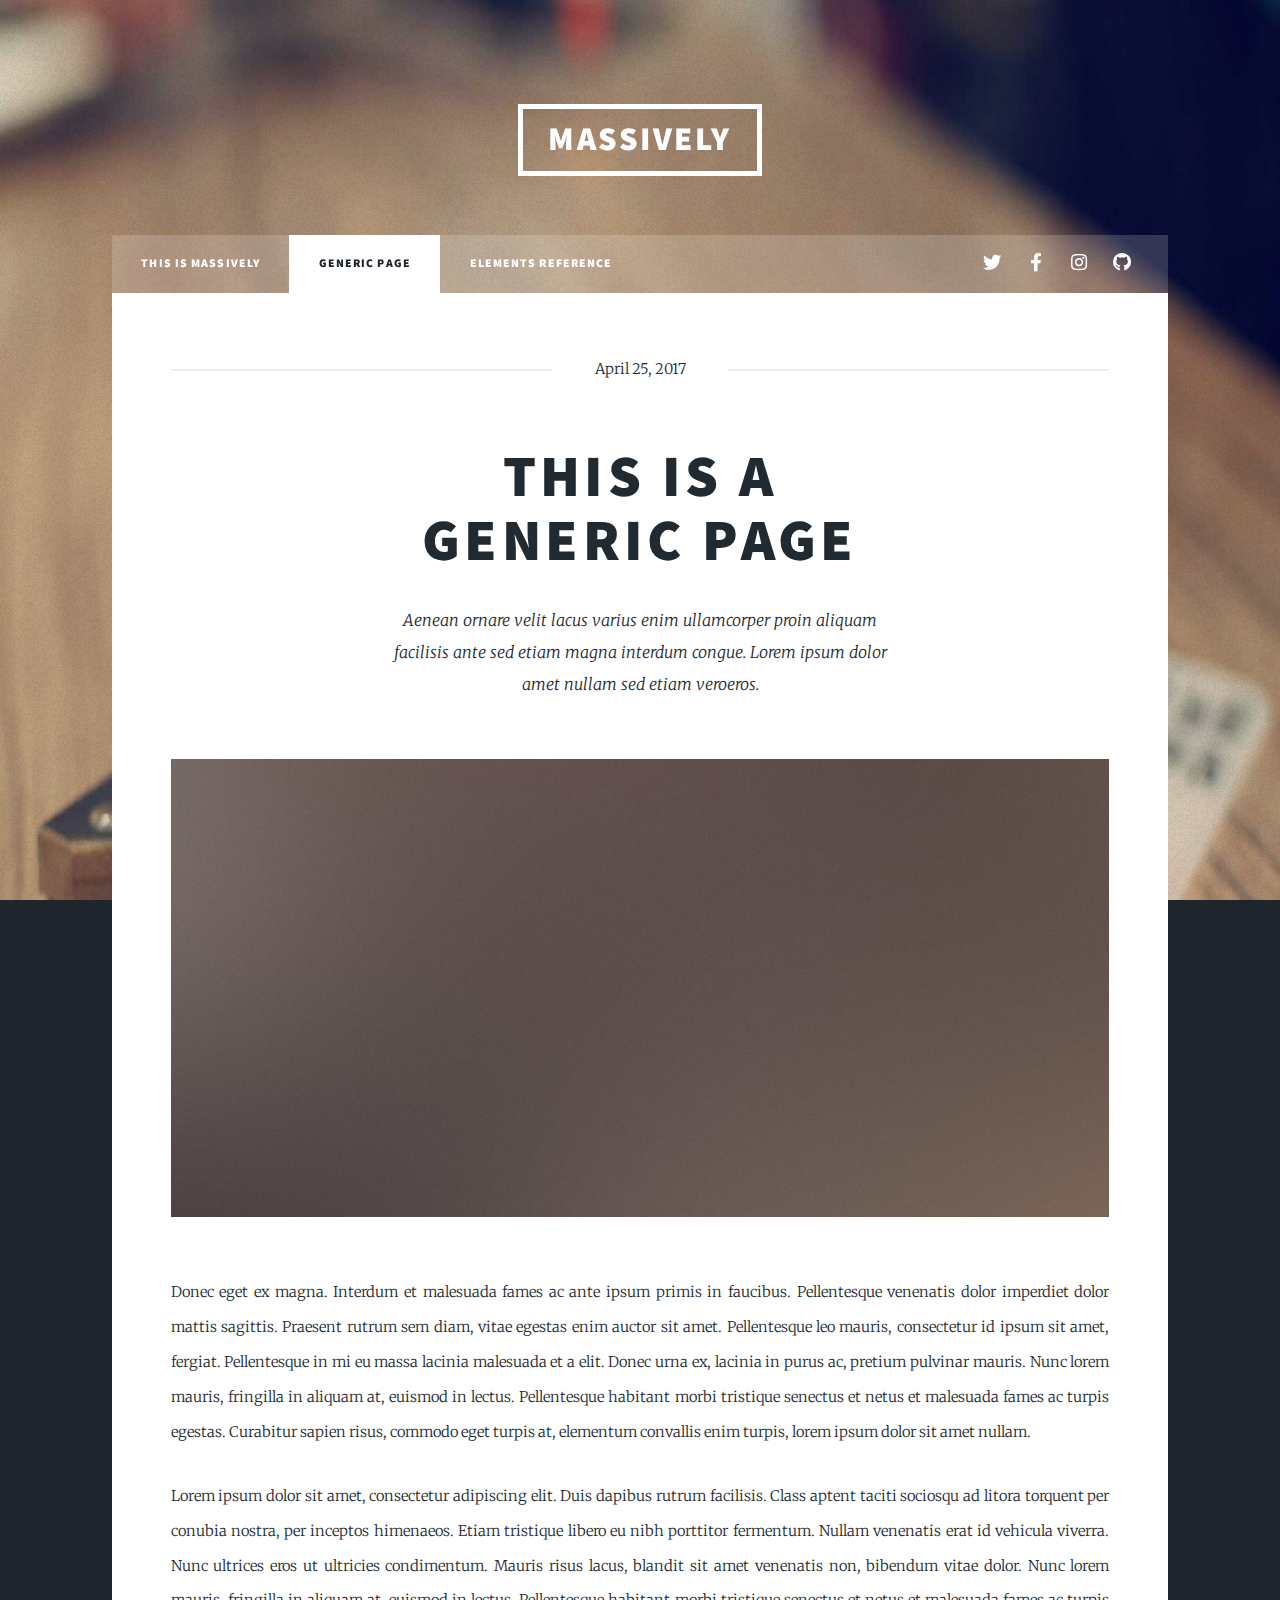
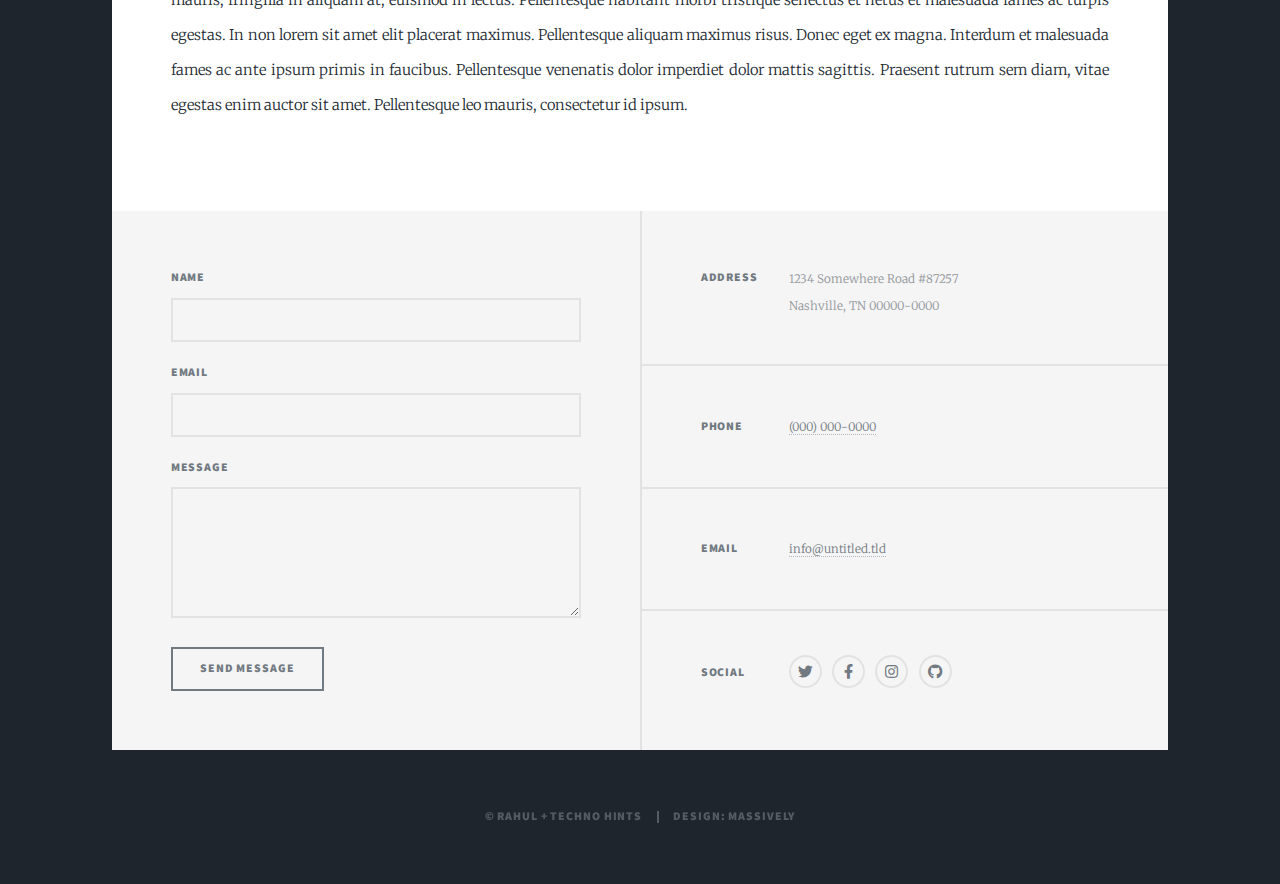
<file: generic.html>
<!DOCTYPE HTML>
<!--
	Massively by Rahul
	A website created by Rahul for the use of TECHNO HINTS
-->
<html>
	<head>
		<title>Generic Page - Massively by Rahul</title>
		<meta charset="utf-8" />
		<meta name="viewport" content="width=device-width, initial-scale=1, user-scalable=no" />
		<link rel="stylesheet" href="assets/css/main.css" />
		<noscript><link rel="stylesheet" href="assets/css/noscript.css" /></noscript>
	</head>
	<body class="is-preload">

		<!-- Wrapper -->
			<div id="wrapper">

				<!-- Header -->
					<header id="header">
						<a href="index.html" class="logo">Massively</a>
					</header>

				<!-- Nav -->
					<nav id="nav">
						<ul class="links">
							<li><a href="index.html">This is Massively</a></li>
							<li class="active"><a href="generic.html">Generic Page</a></li>
							<li><a href="elements.html">Elements Reference</a></li>
						</ul>
						<ul class="icons">
							<li><a href="#" class="icon brands fa-twitter"><span class="label">Twitter</span></a></li>
							<li><a href="#" class="icon brands fa-facebook-f"><span class="label">Facebook</span></a></li>
							<li><a href="#" class="icon brands fa-instagram"><span class="label">Instagram</span></a></li>
							<li><a href="https://github.com/RahulRST" class="icon brands fa-github"><span class="label">GitHub</span></a></li>
						</ul>
					</nav>

				<!-- Main -->
					<div id="main">

						<!-- Post -->
							<section class="post">
								<header class="major">
									<span class="date">April 25, 2017</span>
									<h1>This is a<br />
									Generic Page</h1>
									<p>Aenean ornare velit lacus varius enim ullamcorper proin aliquam<br />
									facilisis ante sed etiam magna interdum congue. Lorem ipsum dolor<br />
									amet nullam sed etiam veroeros.</p>
								</header>
								<div class="image main"><img src="images/pic01.jpg" alt="" /></div>
								<p>Donec eget ex magna. Interdum et malesuada fames ac ante ipsum primis in faucibus. Pellentesque venenatis dolor imperdiet dolor mattis sagittis. Praesent rutrum sem diam, vitae egestas enim auctor sit amet. Pellentesque leo mauris, consectetur id ipsum sit amet, fergiat. Pellentesque in mi eu massa lacinia malesuada et a elit. Donec urna ex, lacinia in purus ac, pretium pulvinar mauris. Nunc lorem mauris, fringilla in aliquam at, euismod in lectus. Pellentesque habitant morbi tristique senectus et netus et malesuada fames ac turpis egestas. Curabitur sapien risus, commodo eget turpis at, elementum convallis enim turpis, lorem ipsum dolor sit amet nullam.</p>
								<p>Lorem ipsum dolor sit amet, consectetur adipiscing elit. Duis dapibus rutrum facilisis. Class aptent taciti sociosqu ad litora torquent per conubia nostra, per inceptos himenaeos. Etiam tristique libero eu nibh porttitor fermentum. Nullam venenatis erat id vehicula viverra. Nunc ultrices eros ut ultricies condimentum. Mauris risus lacus, blandit sit amet venenatis non, bibendum vitae dolor. Nunc lorem mauris, fringilla in aliquam at, euismod in lectus. Pellentesque habitant morbi tristique senectus et netus et malesuada fames ac turpis egestas. In non lorem sit amet elit placerat maximus. Pellentesque aliquam maximus risus. Donec eget ex magna. Interdum et malesuada fames ac ante ipsum primis in faucibus. Pellentesque venenatis dolor imperdiet dolor mattis sagittis. Praesent rutrum sem diam, vitae egestas enim auctor sit amet. Pellentesque leo mauris, consectetur id ipsum.</p>
							</section>

					</div>

				<!-- Footer -->
					<footer id="footer">
						<section>
							<form method="post" action="#">
								<div class="fields">
									<div class="field">
										<label for="name">Name</label>
										<input type="text" name="name" id="name" />
									</div>
									<div class="field">
										<label for="email">Email</label>
										<input type="text" name="email" id="email" />
									</div>
									<div class="field">
										<label for="message">Message</label>
										<textarea name="message" id="message" rows="3"></textarea>
									</div>
								</div>
								<ul class="actions">
									<li><input type="submit" value="Send Message" /></li>
								</ul>
							</form>
						</section>
						<section class="split contact">
							<section class="alt">
								<h3>Address</h3>
								<p>1234 Somewhere Road #87257<br />
								Nashville, TN 00000-0000</p>
							</section>
							<section>
								<h3>Phone</h3>
								<p><a href="#">(000) 000-0000</a></p>
							</section>
							<section>
								<h3>Email</h3>
								<p><a href="#">info@untitled.tld</a></p>
							</section>
							<section>
								<h3>Social</h3>
								<ul class="icons alt">
									<li><a href="" class="icon brands alt fa-twitter"><span class="label">Twitter</span></a></li>
									<li><a href="#" class="icon brands alt fa-facebook-f"><span class="label">Facebook</span></a></li>
									<li><a href="#" class="icon brands alt fa-instagram"><span class="label">Instagram</span></a></li>
									<li><a href="https://github.com/RahulRST" class="icon brands alt fa-github"><span class="label">GitHub</span></a></li>
								</ul>
							</section>
						</section>
					</footer>

				<!-- Copyright -->
					<div id="copyright">
						<ul><li>&copy; Rahul + TECHNO HINTS</li><li>Design: Massively</li></ul>
					</div>

			</div>

		<!-- Scripts -->
			<script src="assets/js/jquery.min.js"></script>
			<script src="assets/js/jquery.scrollex.min.js"></script>
			<script src="assets/js/jquery.scrolly.min.js"></script>
			<script src="assets/js/browser.min.js"></script>
			<script src="assets/js/breakpoints.min.js"></script>
			<script src="assets/js/util.js"></script>
			<script src="assets/js/main.js"></script>

	</body>
</html>
</file>
<file: assets/css/main.css>
@import url(fontawesome-all.min.css);
@import url("https://fonts.googleapis.com/css?family=Merriweather:300,700,300italic,700italic|Source+Sans+Pro:900");

/*
	Massively by RST
	A website created exclusively for the use of Techno Hints by RST
*/

html, body, div, span, applet, object,
iframe, h1, h2, h3, h4, h5, h6, p, blockquote,
pre, a, abbr, acronym, address, big, cite,
code, del, dfn, em, img, ins, kbd, q, s, samp,
small, strike, strong, sub, sup, tt, var, b,
u, i, center, dl, dt, dd, ol, ul, li, fieldset,
form, label, legend, table, caption, tbody,
tfoot, thead, tr, th, td, article, aside,
canvas, details, embed, figure, figcaption,
footer, header, hgroup, menu, nav, output, ruby,
section, summary, time, mark, audio, video {
	margin: 0;
	padding: 0;
	border: 0;
	font-size: 100%;
	font: inherit;
	vertical-align: baseline;}

article, aside, details, figcaption, figure,
footer, header, hgroup, menu, nav, section {
	display: block;}

body {
	line-height: 1;
}

ol, ul {
	list-style: none;
}

blockquote, q {
	quotes: none;
}

	blockquote:before, blockquote:after, q:before, q:after {
		content: '';
		content: none;
	}

table {
	border-collapse: collapse;
	border-spacing: 0;
}

body {
	-webkit-text-size-adjust: none;
}

mark {
	background-color: transparent;
	color: inherit;
}

input::-moz-focus-inner {
	border: 0;
	padding: 0;
}

input, select, textarea {
	-moz-appearance: none;
	-webkit-appearance: none;
	-ms-appearance: none;
	appearance: none;
}

/* Basic */

	@-ms-viewport {
		width: device-width;
	}

	body {
		-ms-overflow-style: scrollbar;
	}

	@media screen and (max-width: 480px) {

		html, body {
			min-width: 320px;
		}

	}

	html {
		box-sizing: border-box;
	}

	*, *:before, *:after {
		box-sizing: inherit;
	}

	body {
		background-color: #1e252d;
	}

		body.is-preload *, body.is-preload *:before, body.is-preload *:after {
			-moz-animation: none !important;
			-webkit-animation: none !important;
			-ms-animation: none !important;
			animation: none !important;
			-moz-transition: none !important;
			-webkit-transition: none !important;
			-ms-transition: none !important;
			transition: none !important;
		}

/* Type */

	html {
		font-size: 16pt;
	}

		@media screen and (max-width: 1680px) {

			html {
				font-size: 12pt;
			}

		}

		@media screen and (max-width: 1280px) {

			html {
				font-size: 11pt;
			}

		}

		@media screen and (max-width: 360px) {

			html {
				font-size: 10pt;
			}

		}

	body {
		color: #212931;
	}

	body, input, select, textarea {
		font-family: "Merriweather", Georgia, serif;
		font-weight: 300;
		font-size: 1rem;
		line-height: 2.375;
	}

	a {
		-moz-transition: color 0.2s ease-in-out, background-color 0.2s ease-in-out, border-color 0.2s ease-in-out, box-shadow 0.2s ease-in-out;
		-webkit-transition: color 0.2s ease-in-out, background-color 0.2s ease-in-out, border-color 0.2s ease-in-out, box-shadow 0.2s ease-in-out;
		-ms-transition: color 0.2s ease-in-out, background-color 0.2s ease-in-out, border-color 0.2s ease-in-out, box-shadow 0.2s ease-in-out;
		transition: color 0.2s ease-in-out, background-color 0.2s ease-in-out, border-color 0.2s ease-in-out, box-shadow 0.2s ease-in-out;
		border-bottom: dotted 1px;
		text-decoration: none;
	}

		a:hover {
			border-bottom-color: transparent;
		}

	strong, b {
		font-weight: 600;
	}

	em, i {
		font-style: italic;
	}

	p {
		text-align: justify;
		margin: 0 0 2rem 0;
	}

	h1, h2, h3, h4, h5, h6 {
		font-family: "Source Sans Pro", Helvetica, sans-serif;
		font-weight: 900;
		line-height: 1.5;
		letter-spacing: 0.075em;
		text-transform: uppercase;
		margin: 0 0 1rem 0;
	}

		h1 a, h2 a, h3 a, h4 a, h5 a, h6 a {
			border-bottom: 0;
			color: inherit;
			text-decoration: none;
		}

	h1 {
		font-size: 4rem;
		line-height: 1.1;
		margin: 0 0 2rem 0;
	}

	h2 {
		font-size: 1.75rem;
		line-height: 1.3;
		margin: 0 0 1.5rem 0;
	}

	h3 {
		font-size: 1.25rem;
		margin: 0 0 1.5rem 0;
	}

	h4 {
		font-size: 1rem;
	}

	h5 {
		font-size: 0.9rem;
	}

	h6 {
		font-size: 0.8rem;
	}

	sub {
		font-size: 0.8rem;
		position: relative;
		top: 0.5rem;
	}

	sup {
		font-size: 0.8rem;
		position: relative;
		top: -0.5rem;
	}

	blockquote {
		border-left: solid 4px;
		font-style: italic;
		margin: 0 0 2rem 0;
		padding: 0.5rem 0 0.5rem 2rem;
	}

	code {
		border: solid 2px;
		font-family: "Courier New", monospace;
		font-size: 0.9rem;
		margin: 0 0.25rem;
		padding: 0.25rem 0.65rem;
	}

	pre {
		-webkit-overflow-scrolling: touch;
		font-family: "Courier New", monospace;
		font-size: 0.9rem;
		margin: 0 0 2rem 0;
	}

		pre code {
			display: block;
			line-height: 1.75;
			padding: 1rem 1.5rem;
			overflow-x: auto;
		}

	hr {
		border: 0;
		border-bottom: solid 2px;
		margin: 3rem 0;
	}

		hr.major {
			margin: 5rem 0;
		}

	.align-left {
		text-align: left;
	}

	.align-center {
		text-align: center;
	}

	.align-right {
		text-align: right;
	}

	input, select, textarea {
		color: #212931;
	}

	a {
		color: #212931;
		border-bottom-color: rgba(33, 41, 49, 0.5);
	}

		a:hover {
			border-bottom-color: transparent;
			color: #18bfef !important;
		}

	strong, b {
		color: #212931;
	}

	h1, h2, h3, h4, h5, h6 {
		color: #212931;
	}

	blockquote {
		border-left-color: #eeeeee;
	}

	code {
		background: rgba(220, 220, 220, 0.25);
		border-color: #eeeeee;
	}

	hr {
		border-bottom-color: #eeeeee;
	}

/* Row */

	.row {
		display: flex;
		flex-wrap: wrap;
		box-sizing: border-box;
		align-items: stretch;
	}

		.row > * {
			box-sizing: border-box;
		}

		.row.gtr-uniform > * > :last-child {
			margin-bottom: 0;
		}

		.row.aln-left {
			justify-content: flex-start;
		}

		.row.aln-center {
			justify-content: center;
		}

		.row.aln-right {
			justify-content: flex-end;
		}

		.row.aln-top {
			align-items: flex-start;
		}

		.row.aln-middle {
			align-items: center;
		}

		.row.aln-bottom {
			align-items: flex-end;
		}

		.row > .imp {
			order: -1;
		}

		.row > .col-1 {
			width: 8.33333%;
		}

		.row > .off-1 {
			margin-left: 8.33333%;
		}

		.row > .col-2 {
			width: 16.66667%;
		}

		.row > .off-2 {
			margin-left: 16.66667%;
		}

		.row > .col-3 {
			width: 25%;
		}

		.row > .off-3 {
			margin-left: 25%;
		}

		.row > .col-4 {
			width: 33.33333%;
		}

		.row > .off-4 {
			margin-left: 33.33333%;
		}

		.row > .col-5 {
			width: 41.66667%;
		}

		.row > .off-5 {
			margin-left: 41.66667%;
		}

		.row > .col-6 {
			width: 50%;
		}

		.row > .off-6 {
			margin-left: 50%;
		}

		.row > .col-7 {
			width: 58.33333%;
		}

		.row > .off-7 {
			margin-left: 58.33333%;
		}

		.row > .col-8 {
			width: 66.66667%;
		}

		.row > .off-8 {
			margin-left: 66.66667%;
		}

		.row > .col-9 {
			width: 75%;
		}

		.row > .off-9 {
			margin-left: 75%;
		}

		.row > .col-10 {
			width: 83.33333%;
		}

		.row > .off-10 {
			margin-left: 83.33333%;
		}

		.row > .col-11 {
			width: 91.66667%;
		}

		.row > .off-11 {
			margin-left: 91.66667%;
		}

		.row > .col-12 {
			width: 100%;
		}

		.row > .off-12 {
			margin-left: 100%;
		}

		.row.gtr-0 {
			margin-top: 0;
			margin-left: 0rem;
		}

			.row.gtr-0 > * {
				padding: 0 0 0 0rem;
			}

			.row.gtr-0.gtr-uniform {
				margin-top: 0rem;
			}

				.row.gtr-0.gtr-uniform > * {
					padding-top: 0rem;
				}

		.row.gtr-25 {
			margin-top: 0;
			margin-left: -0.375rem;
		}

			.row.gtr-25 > * {
				padding: 0 0 0 0.375rem;
			}

			.row.gtr-25.gtr-uniform {
				margin-top: -0.375rem;
			}

				.row.gtr-25.gtr-uniform > * {
					padding-top: 0.375rem;
				}

		.row.gtr-50 {
			margin-top: 0;
			margin-left: -0.75rem;
		}

			.row.gtr-50 > * {
				padding: 0 0 0 0.75rem;
			}

			.row.gtr-50.gtr-uniform {
				margin-top: -0.75rem;
			}

				.row.gtr-50.gtr-uniform > * {
					padding-top: 0.75rem;
				}

		.row {
			margin-top: 0;
			margin-left: -1.5rem;
		}

			.row > * {
				padding: 0 0 0 1.5rem;
			}

			.row.gtr-uniform {
				margin-top: -1.5rem;
			}

				.row.gtr-uniform > * {
					padding-top: 1.5rem;
				}

		.row.gtr-150 {
			margin-top: 0;
			margin-left: -2.25rem;
		}

			.row.gtr-150 > * {
				padding: 0 0 0 2.25rem;
			}

			.row.gtr-150.gtr-uniform {
				margin-top: -2.25rem;
			}

				.row.gtr-150.gtr-uniform > * {
					padding-top: 2.25rem;
				}

		.row.gtr-200 {
			margin-top: 0;
			margin-left: -3rem;
		}

			.row.gtr-200 > * {
				padding: 0 0 0 3rem;
			}

			.row.gtr-200.gtr-uniform {
				margin-top: -3rem;
			}

				.row.gtr-200.gtr-uniform > * {
					padding-top: 3rem;
				}

		@media screen and (max-width: 1680px) {

			.row {
				display: flex;
				flex-wrap: wrap;
				box-sizing: border-box;
				align-items: stretch;
			}

				.row > * {
					box-sizing: border-box;
				}

				.row.gtr-uniform > * > :last-child {
					margin-bottom: 0;
				}

				.row.aln-left {
					justify-content: flex-start;
				}

				.row.aln-center {
					justify-content: center;
				}

				.row.aln-right {
					justify-content: flex-end;
				}

				.row.aln-top {
					align-items: flex-start;
				}

				.row.aln-middle {
					align-items: center;
				}

				.row.aln-bottom {
					align-items: flex-end;
				}

				.row > .imp-xlarge {
					order: -1;
				}

				.row > .col-1-xlarge {
					width: 8.33333%;
				}

				.row > .off-1-xlarge {
					margin-left: 8.33333%;
				}

				.row > .col-2-xlarge {
					width: 16.66667%;
				}

				.row > .off-2-xlarge {
					margin-left: 16.66667%;
				}

				.row > .col-3-xlarge {
					width: 25%;
				}

				.row > .off-3-xlarge {
					margin-left: 25%;
				}

				.row > .col-4-xlarge {
					width: 33.33333%;
				}

				.row > .off-4-xlarge {
					margin-left: 33.33333%;
				}

				.row > .col-5-xlarge {
					width: 41.66667%;
				}

				.row > .off-5-xlarge {
					margin-left: 41.66667%;
				}

				.row > .col-6-xlarge {
					width: 50%;
				}

				.row > .off-6-xlarge {
					margin-left: 50%;
				}

				.row > .col-7-xlarge {
					width: 58.33333%;
				}

				.row > .off-7-xlarge {
					margin-left: 58.33333%;
				}

				.row > .col-8-xlarge {
					width: 66.66667%;
				}

				.row > .off-8-xlarge {
					margin-left: 66.66667%;
				}

				.row > .col-9-xlarge {
					width: 75%;
				}

				.row > .off-9-xlarge {
					margin-left: 75%;
				}

				.row > .col-10-xlarge {
					width: 83.33333%;
				}

				.row > .off-10-xlarge {
					margin-left: 83.33333%;
				}

				.row > .col-11-xlarge {
					width: 91.66667%;
				}

				.row > .off-11-xlarge {
					margin-left: 91.66667%;
				}

				.row > .col-12-xlarge {
					width: 100%;
				}

				.row > .off-12-xlarge {
					margin-left: 100%;
				}

				.row.gtr-0 {
					margin-top: 0;
					margin-left: 0rem;
				}

					.row.gtr-0 > * {
						padding: 0 0 0 0rem;
					}

					.row.gtr-0.gtr-uniform {
						margin-top: 0rem;
					}

						.row.gtr-0.gtr-uniform > * {
							padding-top: 0rem;
						}

				.row.gtr-25 {
					margin-top: 0;
					margin-left: -0.375rem;
				}

					.row.gtr-25 > * {
						padding: 0 0 0 0.375rem;
					}

					.row.gtr-25.gtr-uniform {
						margin-top: -0.375rem;
					}

						.row.gtr-25.gtr-uniform > * {
							padding-top: 0.375rem;
						}

				.row.gtr-50 {
					margin-top: 0;
					margin-left: -0.75rem;
				}

					.row.gtr-50 > * {
						padding: 0 0 0 0.75rem;
					}

					.row.gtr-50.gtr-uniform {
						margin-top: -0.75rem;
					}

						.row.gtr-50.gtr-uniform > * {
							padding-top: 0.75rem;
						}

				.row {
					margin-top: 0;
					margin-left: -1.5rem;
				}

					.row > * {
						padding: 0 0 0 1.5rem;
					}

					.row.gtr-uniform {
						margin-top: -1.5rem;
					}

						.row.gtr-uniform > * {
							padding-top: 1.5rem;
						}

				.row.gtr-150 {
					margin-top: 0;
					margin-left: -2.25rem;
				}

					.row.gtr-150 > * {
						padding: 0 0 0 2.25rem;
					}

					.row.gtr-150.gtr-uniform {
						margin-top: -2.25rem;
					}

						.row.gtr-150.gtr-uniform > * {
							padding-top: 2.25rem;
						}

				.row.gtr-200 {
					margin-top: 0;
					margin-left: -3rem;
				}

					.row.gtr-200 > * {
						padding: 0 0 0 3rem;
					}

					.row.gtr-200.gtr-uniform {
						margin-top: -3rem;
					}

						.row.gtr-200.gtr-uniform > * {
							padding-top: 3rem;
						}

		}

		@media screen and (max-width: 1280px) {

			.row {
				display: flex;
				flex-wrap: wrap;
				box-sizing: border-box;
				align-items: stretch;
			}

				.row > * {
					box-sizing: border-box;
				}

				.row.gtr-uniform > * > :last-child {
					margin-bottom: 0;
				}

				.row.aln-left {
					justify-content: flex-start;
				}

				.row.aln-center {
					justify-content: center;
				}

				.row.aln-right {
					justify-content: flex-end;
				}

				.row.aln-top {
					align-items: flex-start;
				}

				.row.aln-middle {
					align-items: center;
				}

				.row.aln-bottom {
					align-items: flex-end;
				}

				.row > .imp-large {
					order: -1;
				}

				.row > .col-1-large {
					width: 8.33333%;
				}

				.row > .off-1-large {
					margin-left: 8.33333%;
				}

				.row > .col-2-large {
					width: 16.66667%;
				}

				.row > .off-2-large {
					margin-left: 16.66667%;
				}

				.row > .col-3-large {
					width: 25%;
				}

				.row > .off-3-large {
					margin-left: 25%;
				}

				.row > .col-4-large {
					width: 33.33333%;
				}

				.row > .off-4-large {
					margin-left: 33.33333%;
				}

				.row > .col-5-large {
					width: 41.66667%;
				}

				.row > .off-5-large {
					margin-left: 41.66667%;
				}

				.row > .col-6-large {
					width: 50%;
				}

				.row > .off-6-large {
					margin-left: 50%;
				}

				.row > .col-7-large {
					width: 58.33333%;
				}

				.row > .off-7-large {
					margin-left: 58.33333%;
				}

				.row > .col-8-large {
					width: 66.66667%;
				}

				.row > .off-8-large {
					margin-left: 66.66667%;
				}

				.row > .col-9-large {
					width: 75%;
				}

				.row > .off-9-large {
					margin-left: 75%;
				}

				.row > .col-10-large {
					width: 83.33333%;
				}

				.row > .off-10-large {
					margin-left: 83.33333%;
				}

				.row > .col-11-large {
					width: 91.66667%;
				}

				.row > .off-11-large {
					margin-left: 91.66667%;
				}

				.row > .col-12-large {
					width: 100%;
				}

				.row > .off-12-large {
					margin-left: 100%;
				}

				.row.gtr-0 {
					margin-top: 0;
					margin-left: 0rem;
				}

					.row.gtr-0 > * {
						padding: 0 0 0 0rem;
					}

					.row.gtr-0.gtr-uniform {
						margin-top: 0rem;
					}

						.row.gtr-0.gtr-uniform > * {
							padding-top: 0rem;
						}

				.row.gtr-25 {
					margin-top: 0;
					margin-left: -0.375rem;
				}

					.row.gtr-25 > * {
						padding: 0 0 0 0.375rem;
					}

					.row.gtr-25.gtr-uniform {
						margin-top: -0.375rem;
					}

						.row.gtr-25.gtr-uniform > * {
							padding-top: 0.375rem;
						}

				.row.gtr-50 {
					margin-top: 0;
					margin-left: -0.75rem;
				}

					.row.gtr-50 > * {
						padding: 0 0 0 0.75rem;
					}

					.row.gtr-50.gtr-uniform {
						margin-top: -0.75rem;
					}

						.row.gtr-50.gtr-uniform > * {
							padding-top: 0.75rem;
						}

				.row {
					margin-top: 0;
					margin-left: -1.5rem;
				}

					.row > * {
						padding: 0 0 0 1.5rem;
					}

					.row.gtr-uniform {
						margin-top: -1.5rem;
					}

						.row.gtr-uniform > * {
							padding-top: 1.5rem;
						}

				.row.gtr-150 {
					margin-top: 0;
					margin-left: -2.25rem;
				}

					.row.gtr-150 > * {
						padding: 0 0 0 2.25rem;
					}

					.row.gtr-150.gtr-uniform {
						margin-top: -2.25rem;
					}

						.row.gtr-150.gtr-uniform > * {
							padding-top: 2.25rem;
						}

				.row.gtr-200 {
					margin-top: 0;
					margin-left: -3rem;
				}

					.row.gtr-200 > * {
						padding: 0 0 0 3rem;
					}

					.row.gtr-200.gtr-uniform {
						margin-top: -3rem;
					}

						.row.gtr-200.gtr-uniform > * {
							padding-top: 3rem;
						}

		}

		@media screen and (max-width: 980px) {

			.row {
				display: flex;
				flex-wrap: wrap;
				box-sizing: border-box;
				align-items: stretch;
			}

				.row > * {
					box-sizing: border-box;
				}

				.row.gtr-uniform > * > :last-child {
					margin-bottom: 0;
				}

				.row.aln-left {
					justify-content: flex-start;
				}

				.row.aln-center {
					justify-content: center;
				}

				.row.aln-right {
					justify-content: flex-end;
				}

				.row.aln-top {
					align-items: flex-start;
				}

				.row.aln-middle {
					align-items: center;
				}

				.row.aln-bottom {
					align-items: flex-end;
				}

				.row > .imp-medium {
					order: -1;
				}

				.row > .col-1-medium {
					width: 8.33333%;
				}

				.row > .off-1-medium {
					margin-left: 8.33333%;
				}

				.row > .col-2-medium {
					width: 16.66667%;
				}

				.row > .off-2-medium {
					margin-left: 16.66667%;
				}

				.row > .col-3-medium {
					width: 25%;
				}

				.row > .off-3-medium {
					margin-left: 25%;
				}

				.row > .col-4-medium {
					width: 33.33333%;
				}

				.row > .off-4-medium {
					margin-left: 33.33333%;
				}

				.row > .col-5-medium {
					width: 41.66667%;
				}

				.row > .off-5-medium {
					margin-left: 41.66667%;
				}

				.row > .col-6-medium {
					width: 50%;
				}

				.row > .off-6-medium {
					margin-left: 50%;
				}

				.row > .col-7-medium {
					width: 58.33333%;
				}

				.row > .off-7-medium {
					margin-left: 58.33333%;
				}

				.row > .col-8-medium {
					width: 66.66667%;
				}

				.row > .off-8-medium {
					margin-left: 66.66667%;
				}

				.row > .col-9-medium {
					width: 75%;
				}

				.row > .off-9-medium {
					margin-left: 75%;
				}

				.row > .col-10-medium {
					width: 83.33333%;
				}

				.row > .off-10-medium {
					margin-left: 83.33333%;
				}

				.row > .col-11-medium {
					width: 91.66667%;
				}

				.row > .off-11-medium {
					margin-left: 91.66667%;
				}

				.row > .col-12-medium {
					width: 100%;
				}

				.row > .off-12-medium {
					margin-left: 100%;
				}

				.row.gtr-0 {
					margin-top: 0;
					margin-left: 0rem;
				}

					.row.gtr-0 > * {
						padding: 0 0 0 0rem;
					}

					.row.gtr-0.gtr-uniform {
						margin-top: 0rem;
					}

						.row.gtr-0.gtr-uniform > * {
							padding-top: 0rem;
						}

				.row.gtr-25 {
					margin-top: 0;
					margin-left: -0.375rem;
				}

					.row.gtr-25 > * {
						padding: 0 0 0 0.375rem;
					}

					.row.gtr-25.gtr-uniform {
						margin-top: -0.375rem;
					}

						.row.gtr-25.gtr-uniform > * {
							padding-top: 0.375rem;
						}

				.row.gtr-50 {
					margin-top: 0;
					margin-left: -0.75rem;
				}

					.row.gtr-50 > * {
						padding: 0 0 0 0.75rem;
					}

					.row.gtr-50.gtr-uniform {
						margin-top: -0.75rem;
					}

						.row.gtr-50.gtr-uniform > * {
							padding-top: 0.75rem;
						}

				.row {
					margin-top: 0;
					margin-left: -1.5rem;
				}

					.row > * {
						padding: 0 0 0 1.5rem;
					}

					.row.gtr-uniform {
						margin-top: -1.5rem;
					}

						.row.gtr-uniform > * {
							padding-top: 1.5rem;
						}

				.row.gtr-150 {
					margin-top: 0;
					margin-left: -2.25rem;
				}

					.row.gtr-150 > * {
						padding: 0 0 0 2.25rem;
					}

					.row.gtr-150.gtr-uniform {
						margin-top: -2.25rem;
					}

						.row.gtr-150.gtr-uniform > * {
							padding-top: 2.25rem;
						}

				.row.gtr-200 {
					margin-top: 0;
					margin-left: -3rem;
				}

					.row.gtr-200 > * {
						padding: 0 0 0 3rem;
					}

					.row.gtr-200.gtr-uniform {
						margin-top: -3rem;
					}

						.row.gtr-200.gtr-uniform > * {
							padding-top: 3rem;
						}

		}

		@media screen and (max-width: 736px) {

			.row {
				display: flex;
				flex-wrap: wrap;
				box-sizing: border-box;
				align-items: stretch;
			}

				.row > * {
					box-sizing: border-box;
				}

				.row.gtr-uniform > * > :last-child {
					margin-bottom: 0;
				}

				.row.aln-left {
					justify-content: flex-start;
				}

				.row.aln-center {
					justify-content: center;
				}

				.row.aln-right {
					justify-content: flex-end;
				}

				.row.aln-top {
					align-items: flex-start;
				}

				.row.aln-middle {
					align-items: center;
				}

				.row.aln-bottom {
					align-items: flex-end;
				}

				.row > .imp-small {
					order: -1;
				}

				.row > .col-1-small {
					width: 8.33333%;
				}

				.row > .off-1-small {
					margin-left: 8.33333%;
				}

				.row > .col-2-small {
					width: 16.66667%;
				}

				.row > .off-2-small {
					margin-left: 16.66667%;
				}

				.row > .col-3-small {
					width: 25%;
				}

				.row > .off-3-small {
					margin-left: 25%;
				}

				.row > .col-4-small {
					width: 33.33333%;
				}

				.row > .off-4-small {
					margin-left: 33.33333%;
				}

				.row > .col-5-small {
					width: 41.66667%;
				}

				.row > .off-5-small {
					margin-left: 41.66667%;
				}

				.row > .col-6-small {
					width: 50%;
				}

				.row > .off-6-small {
					margin-left: 50%;
				}

				.row > .col-7-small {
					width: 58.33333%;
				}

				.row > .off-7-small {
					margin-left: 58.33333%;
				}

				.row > .col-8-small {
					width: 66.66667%;
				}

				.row > .off-8-small {
					margin-left: 66.66667%;
				}

				.row > .col-9-small {
					width: 75%;
				}

				.row > .off-9-small {
					margin-left: 75%;
				}

				.row > .col-10-small {
					width: 83.33333%;
				}

				.row > .off-10-small {
					margin-left: 83.33333%;
				}

				.row > .col-11-small {
					width: 91.66667%;
				}

				.row > .off-11-small {
					margin-left: 91.66667%;
				}

				.row > .col-12-small {
					width: 100%;
				}

				.row > .off-12-small {
					margin-left: 100%;
				}

				.row.gtr-0 {
					margin-top: 0;
					margin-left: 0rem;
				}

					.row.gtr-0 > * {
						padding: 0 0 0 0rem;
					}

					.row.gtr-0.gtr-uniform {
						margin-top: 0rem;
					}

						.row.gtr-0.gtr-uniform > * {
							padding-top: 0rem;
						}

				.row.gtr-25 {
					margin-top: 0;
					margin-left: -0.375rem;
				}

					.row.gtr-25 > * {
						padding: 0 0 0 0.375rem;
					}

					.row.gtr-25.gtr-uniform {
						margin-top: -0.375rem;
					}

						.row.gtr-25.gtr-uniform > * {
							padding-top: 0.375rem;
						}

				.row.gtr-50 {
					margin-top: 0;
					margin-left: -0.75rem;
				}

					.row.gtr-50 > * {
						padding: 0 0 0 0.75rem;
					}

					.row.gtr-50.gtr-uniform {
						margin-top: -0.75rem;
					}

						.row.gtr-50.gtr-uniform > * {
							padding-top: 0.75rem;
						}

				.row {
					margin-top: 0;
					margin-left: -1.5rem;
				}

					.row > * {
						padding: 0 0 0 1.5rem;
					}

					.row.gtr-uniform {
						margin-top: -1.5rem;
					}

						.row.gtr-uniform > * {
							padding-top: 1.5rem;
						}

				.row.gtr-150 {
					margin-top: 0;
					margin-left: -2.25rem;
				}

					.row.gtr-150 > * {
						padding: 0 0 0 2.25rem;
					}

					.row.gtr-150.gtr-uniform {
						margin-top: -2.25rem;
					}

						.row.gtr-150.gtr-uniform > * {
							padding-top: 2.25rem;
						}

				.row.gtr-200 {
					margin-top: 0;
					margin-left: -3rem;
				}

					.row.gtr-200 > * {
						padding: 0 0 0 3rem;
					}

					.row.gtr-200.gtr-uniform {
						margin-top: -3rem;
					}

						.row.gtr-200.gtr-uniform > * {
							padding-top: 3rem;
						}

		}

		@media screen and (max-width: 480px) {

			.row {
				display: flex;
				flex-wrap: wrap;
				box-sizing: border-box;
				align-items: stretch;
			}

				.row > * {
					box-sizing: border-box;
				}

				.row.gtr-uniform > * > :last-child {
					margin-bottom: 0;
				}

				.row.aln-left {
					justify-content: flex-start;
				}

				.row.aln-center {
					justify-content: center;
				}

				.row.aln-right {
					justify-content: flex-end;
				}

				.row.aln-top {
					align-items: flex-start;
				}

				.row.aln-middle {
					align-items: center;
				}

				.row.aln-bottom {
					align-items: flex-end;
				}

				.row > .imp-xsmall {
					order: -1;
				}

				.row > .col-1-xsmall {
					width: 8.33333%;
				}

				.row > .off-1-xsmall {
					margin-left: 8.33333%;
				}

				.row > .col-2-xsmall {
					width: 16.66667%;
				}

				.row > .off-2-xsmall {
					margin-left: 16.66667%;
				}

				.row > .col-3-xsmall {
					width: 25%;
				}

				.row > .off-3-xsmall {
					margin-left: 25%;
				}

				.row > .col-4-xsmall {
					width: 33.33333%;
				}

				.row > .off-4-xsmall {
					margin-left: 33.33333%;
				}

				.row > .col-5-xsmall {
					width: 41.66667%;
				}

				.row > .off-5-xsmall {
					margin-left: 41.66667%;
				}

				.row > .col-6-xsmall {
					width: 50%;
				}

				.row > .off-6-xsmall {
					margin-left: 50%;
				}

				.row > .col-7-xsmall {
					width: 58.33333%;
				}

				.row > .off-7-xsmall {
					margin-left: 58.33333%;
				}

				.row > .col-8-xsmall {
					width: 66.66667%;
				}

				.row > .off-8-xsmall {
					margin-left: 66.66667%;
				}

				.row > .col-9-xsmall {
					width: 75%;
				}

				.row > .off-9-xsmall {
					margin-left: 75%;
				}

				.row > .col-10-xsmall {
					width: 83.33333%;
				}

				.row > .off-10-xsmall {
					margin-left: 83.33333%;
				}

				.row > .col-11-xsmall {
					width: 91.66667%;
				}

				.row > .off-11-xsmall {
					margin-left: 91.66667%;
				}

				.row > .col-12-xsmall {
					width: 100%;
				}

				.row > .off-12-xsmall {
					margin-left: 100%;
				}

				.row.gtr-0 {
					margin-top: 0;
					margin-left: 0rem;
				}

					.row.gtr-0 > * {
						padding: 0 0 0 0rem;
					}

					.row.gtr-0.gtr-uniform {
						margin-top: 0rem;
					}

						.row.gtr-0.gtr-uniform > * {
							padding-top: 0rem;
						}

				.row.gtr-25 {
					margin-top: 0;
					margin-left: -0.375rem;
				}

					.row.gtr-25 > * {
						padding: 0 0 0 0.375rem;
					}

					.row.gtr-25.gtr-uniform {
						margin-top: -0.375rem;
					}

						.row.gtr-25.gtr-uniform > * {
							padding-top: 0.375rem;
						}

				.row.gtr-50 {
					margin-top: 0;
					margin-left: -0.75rem;
				}

					.row.gtr-50 > * {
						padding: 0 0 0 0.75rem;
					}

					.row.gtr-50.gtr-uniform {
						margin-top: -0.75rem;
					}

						.row.gtr-50.gtr-uniform > * {
							padding-top: 0.75rem;
						}

				.row {
					margin-top: 0;
					margin-left: -1.5rem;
				}

					.row > * {
						padding: 0 0 0 1.5rem;
					}

					.row.gtr-uniform {
						margin-top: -1.5rem;
					}

						.row.gtr-uniform > * {
							padding-top: 1.5rem;
						}

				.row.gtr-150 {
					margin-top: 0;
					margin-left: -2.25rem;
				}

					.row.gtr-150 > * {
						padding: 0 0 0 2.25rem;
					}

					.row.gtr-150.gtr-uniform {
						margin-top: -2.25rem;
					}

						.row.gtr-150.gtr-uniform > * {
							padding-top: 2.25rem;
						}

				.row.gtr-200 {
					margin-top: 0;
					margin-left: -3rem;
				}

					.row.gtr-200 > * {
						padding: 0 0 0 3rem;
					}

					.row.gtr-200.gtr-uniform {
						margin-top: -3rem;
					}

						.row.gtr-200.gtr-uniform > * {
							padding-top: 3rem;
						}

		}

		@media screen and (max-width: 360px) {

			.row {
				display: flex;
				flex-wrap: wrap;
				box-sizing: border-box;
				align-items: stretch;
			}

				.row > * {
					box-sizing: border-box;
				}

				.row.gtr-uniform > * > :last-child {
					margin-bottom: 0;
				}

				.row.aln-left {
					justify-content: flex-start;
				}

				.row.aln-center {
					justify-content: center;
				}

				.row.aln-right {
					justify-content: flex-end;
				}

				.row.aln-top {
					align-items: flex-start;
				}

				.row.aln-middle {
					align-items: center;
				}

				.row.aln-bottom {
					align-items: flex-end;
				}

				.row > .imp-xxsmall {
					order: -1;
				}

				.row > .col-1-xxsmall {
					width: 8.33333%;
				}

				.row > .off-1-xxsmall {
					margin-left: 8.33333%;
				}

				.row > .col-2-xxsmall {
					width: 16.66667%;
				}

				.row > .off-2-xxsmall {
					margin-left: 16.66667%;
				}

				.row > .col-3-xxsmall {
					width: 25%;
				}

				.row > .off-3-xxsmall {
					margin-left: 25%;
				}

				.row > .col-4-xxsmall {
					width: 33.33333%;
				}

				.row > .off-4-xxsmall {
					margin-left: 33.33333%;
				}

				.row > .col-5-xxsmall {
					width: 41.66667%;
				}

				.row > .off-5-xxsmall {
					margin-left: 41.66667%;
				}

				.row > .col-6-xxsmall {
					width: 50%;
				}

				.row > .off-6-xxsmall {
					margin-left: 50%;
				}

				.row > .col-7-xxsmall {
					width: 58.33333%;
				}

				.row > .off-7-xxsmall {
					margin-left: 58.33333%;
				}

				.row > .col-8-xxsmall {
					width: 66.66667%;
				}

				.row > .off-8-xxsmall {
					margin-left: 66.66667%;
				}

				.row > .col-9-xxsmall {
					width: 75%;
				}

				.row > .off-9-xxsmall {
					margin-left: 75%;
				}

				.row > .col-10-xxsmall {
					width: 83.33333%;
				}

				.row > .off-10-xxsmall {
					margin-left: 83.33333%;
				}

				.row > .col-11-xxsmall {
					width: 91.66667%;
				}

				.row > .off-11-xxsmall {
					margin-left: 91.66667%;
				}

				.row > .col-12-xxsmall {
					width: 100%;
				}

				.row > .off-12-xxsmall {
					margin-left: 100%;
				}

				.row.gtr-0 {
					margin-top: 0;
					margin-left: 0rem;
				}

					.row.gtr-0 > * {
						padding: 0 0 0 0rem;
					}

					.row.gtr-0.gtr-uniform {
						margin-top: 0rem;
					}

						.row.gtr-0.gtr-uniform > * {
							padding-top: 0rem;
						}

				.row.gtr-25 {
					margin-top: 0;
					margin-left: -0.375rem;
				}

					.row.gtr-25 > * {
						padding: 0 0 0 0.375rem;
					}

					.row.gtr-25.gtr-uniform {
						margin-top: -0.375rem;
					}

						.row.gtr-25.gtr-uniform > * {
							padding-top: 0.375rem;
						}

				.row.gtr-50 {
					margin-top: 0;
					margin-left: -0.75rem;
				}

					.row.gtr-50 > * {
						padding: 0 0 0 0.75rem;
					}

					.row.gtr-50.gtr-uniform {
						margin-top: -0.75rem;
					}

						.row.gtr-50.gtr-uniform > * {
							padding-top: 0.75rem;
						}

				.row {
					margin-top: 0;
					margin-left: -1.5rem;
				}

					.row > * {
						padding: 0 0 0 1.5rem;
					}

					.row.gtr-uniform {
						margin-top: -1.5rem;
					}

						.row.gtr-uniform > * {
							padding-top: 1.5rem;
						}

				.row.gtr-150 {
					margin-top: 0;
					margin-left: -2.25rem;
				}

					.row.gtr-150 > * {
						padding: 0 0 0 2.25rem;
					}

					.row.gtr-150.gtr-uniform {
						margin-top: -2.25rem;
					}

						.row.gtr-150.gtr-uniform > * {
							padding-top: 2.25rem;
						}

				.row.gtr-200 {
					margin-top: 0;
					margin-left: -3rem;
				}

					.row.gtr-200 > * {
						padding: 0 0 0 3rem;
					}

					.row.gtr-200.gtr-uniform {
						margin-top: -3rem;
					}

						.row.gtr-200.gtr-uniform > * {
							padding-top: 3rem;
						}

		}

/* Box */

	.box {
		border: solid 2px;
		margin-bottom: 2rem;
		padding: 1.5rem;
	}

		.box > :last-child,
		.box > :last-child > :last-child,
		.box > :last-child > :last-child > :last-child {
			margin-bottom: 0;
		}

		.box.alt {
			border: 0;
			border-radius: 0;
			padding: 0;
		}

	.box {
		border-color: #eeeeee;
	}

/* Button */

	input[type="submit"],
	input[type="reset"],
	input[type="button"],
	button,
	.button {
		-moz-appearance: none;
		-webkit-appearance: none;
		-ms-appearance: none;
		appearance: none;
		-moz-transition: background-color 0.2s ease-in-out, box-shadow 0.2s ease-in-out, color 0.2s ease-in-out;
		-webkit-transition: background-color 0.2s ease-in-out, box-shadow 0.2s ease-in-out, color 0.2s ease-in-out;
		-ms-transition: background-color 0.2s ease-in-out, box-shadow 0.2s ease-in-out, color 0.2s ease-in-out;
		transition: background-color 0.2s ease-in-out, box-shadow 0.2s ease-in-out, color 0.2s ease-in-out;
		border: 0;
		border-radius: 0;
		cursor: pointer;
		display: inline-block;
		font-family: "Source Sans Pro", Helvetica, sans-serif;
		font-size: 0.8rem;
		font-weight: 900;
		letter-spacing: 0.075em;
		height: 3rem;
		line-height: 3rem;
		padding: 0 2rem;
		text-align: center;
		text-decoration: none;
		text-transform: uppercase;
		white-space: nowrap;
	}

		input[type="submit"].icon:before,
		input[type="reset"].icon:before,
		input[type="button"].icon:before,
		button.icon:before,
		.button.icon:before {
			margin-right: 0.5rem;
		}

		input[type="submit"].icon.solo,
		input[type="reset"].icon.solo,
		input[type="button"].icon.solo,
		button.icon.solo,
		.button.icon.solo {
			position: relative;
			width: 4rem;
			height: 4rem;
			line-height: 4rem;
			border-radius: 4rem;
			text-indent: 4rem;
			overflow: hidden;
			padding: 0;
			white-space: nowrap;
		}

			input[type="submit"].icon.solo:before,
			input[type="reset"].icon.solo:before,
			input[type="button"].icon.solo:before,
			button.icon.solo:before,
			.button.icon.solo:before {
				position: absolute;
				display: block;
				top: 0;
				left: 0;
				width: inherit;
				height: inherit;
				line-height: inherit;
				font-size: 1.25rem;
				margin-right: 0;
				text-align: center;
				text-indent: 0;
			}

		input[type="submit"].fit,
		input[type="reset"].fit,
		input[type="button"].fit,
		button.fit,
		.button.fit {
			width: 100%;
		}

		input[type="submit"].small,
		input[type="reset"].small,
		input[type="button"].small,
		button.small,
		.button.small {
			font-size: 0.7rem;
			height: 2.5rem;
			line-height: 2.5rem;
			padding: 0 1.5rem;
		}

		input[type="submit"].large,
		input[type="reset"].large,
		input[type="button"].large,
		button.large,
		.button.large {
			font-size: 0.9rem;
			height: 3.5rem;
			line-height: 3.5rem;
			padding: 0 2.75rem;
		}

		@media screen and (max-width: 980px) {

			input[type="submit"],
			input[type="reset"],
			input[type="button"],
			button,
			.button {
				font-size: 0.9rem;
				height: 3.25rem;
				line-height: 3.25rem;
			}

				input[type="submit"].large,
				input[type="reset"].large,
				input[type="button"].large,
				button.large,
				.button.large {
					font-size: 1rem;
					height: 3.75rem;
					line-height: 3.75rem;
				}

		}

		input[type="submit"].disabled, input[type="submit"]:disabled,
		input[type="reset"].disabled,
		input[type="reset"]:disabled,
		input[type="button"].disabled,
		input[type="button"]:disabled,
		button.disabled,
		button:disabled,
		.button.disabled,
		.button:disabled {
			pointer-events: none;
			opacity: 0.25;
		}

	input[type="submit"],
	input[type="reset"],
	input[type="button"],
	button,
	.button {
		background-color: transparent;
		box-shadow: inset 0 0 0 2px #212931;
		color: #212931 !important;
	}

		input[type="submit"]:hover,
		input[type="reset"]:hover,
		input[type="button"]:hover,
		button:hover,
		.button:hover {
			box-shadow: inset 0 0 0 2px #18bfef;
			color: #18bfef !important;
		}

		input[type="submit"].primary,
		input[type="reset"].primary,
		input[type="button"].primary,
		button.primary,
		.button.primary {
			background-color: #212931;
			box-shadow: none;
			color: #ffffff !important;
		}

			input[type="submit"].primary:hover,
			input[type="reset"].primary:hover,
			input[type="button"].primary:hover,
			button.primary:hover,
			.button.primary:hover {
				background-color: #18bfef;
			}

/* Form */

	form {
		margin: 0 0 2rem 0;
	}

		form > :last-child {
			margin-bottom: 0;
		}

		form > .fields {
			display: -moz-flex;
			display: -webkit-flex;
			display: -ms-flex;
			display: flex;
			-moz-flex-wrap: wrap;
			-webkit-flex-wrap: wrap;
			-ms-flex-wrap: wrap;
			flex-wrap: wrap;
			width: calc(100% + 3rem);
			margin: -1.5rem 0 2rem -1.5rem;
		}

			form > .fields > .field {
				-moz-flex-grow: 0;
				-webkit-flex-grow: 0;
				-ms-flex-grow: 0;
				flex-grow: 0;
				-moz-flex-shrink: 0;
				-webkit-flex-shrink: 0;
				-ms-flex-shrink: 0;
				flex-shrink: 0;
				padding: 1.5rem 0 0 1.5rem;
				width: calc(100% - 1.5rem);
			}

				form > .fields > .field.half {
					width: calc(50% - 0.75rem);
				}

				form > .fields > .field.third {
					width: calc(100%/3 - 0.5rem);
				}

				form > .fields > .field.quarter {
					width: calc(25% - 0.375rem);
				}

		@media screen and (max-width: 480px) {

			form > .fields {
				width: calc(100% + 3rem);
				margin: -1.5rem 0 2rem -1.5rem;
			}

				form > .fields > .field {
					padding: 1.5rem 0 0 1.5rem;
					width: calc(100% - 1.5rem);
				}

					form > .fields > .field.half {
						width: calc(100% - 1.5rem);
					}

					form > .fields > .field.third {
						width: calc(100% - 1.5rem);
					}

					form > .fields > .field.quarter {
						width: calc(100% - 1.5rem);
					}

		}

	label {
		display: block;
		font-family: "Source Sans Pro", Helvetica, sans-serif;
		font-weight: 900;
		line-height: 1.5;
		letter-spacing: 0.075em;
		font-size: 0.8rem;
		text-transform: uppercase;
		margin: 0 0 0.75rem 0;
	}

		@media screen and (max-width: 980px) {

			label {
				font-size: 0.9rem;
			}

		}

	input[type="text"],
	input[type="password"],
	input[type="email"],
	select,
	textarea {
		-moz-appearance: none;
		-webkit-appearance: none;
		-ms-appearance: none;
		appearance: none;
		background: transparent;
		border-radius: 0;
		border: solid 2px;
		color: inherit;
		display: block;
		outline: 0;
		padding: 0 1rem;
		text-decoration: none;
		width: 100%;
	}

		input[type="text"]:invalid,
		input[type="password"]:invalid,
		input[type="email"]:invalid,
		select:invalid,
		textarea:invalid {
			box-shadow: none;
		}

	select {
		background-size: 1.25rem;
		background-repeat: no-repeat;
		background-position: calc(100% - 1rem) center;
		height: 3rem;
		padding-right: 3rem;
		text-overflow: ellipsis;
	}

		select:focus::-ms-value {
			background-color: transparent;
		}

		select::-ms-expand {
			display: none;
		}

	input[type="text"],
	input[type="password"],
	input[type="email"],
	select {
		height: 3rem;
	}

	textarea {
		padding: 0.75rem 1rem;
	}

	input[type="checkbox"],
	input[type="radio"] {
		-moz-appearance: none;
		-webkit-appearance: none;
		-ms-appearance: none;
		appearance: none;
		display: block;
		float: left;
		margin-right: -2rem;
		opacity: 0;
		width: 1rem;
		z-index: -1;
	}

		input[type="checkbox"] + label,
		input[type="radio"] + label {
			text-decoration: none;
			cursor: pointer;
			display: inline-block;
			font-size: 1rem;
			letter-spacing: 0;
			font-family: "Merriweather", Georgia, serif;
			text-transform: none;
			font-weight: 300;
			padding-left: 2.8rem;
			padding-right: 1rem;
			position: relative;
		}

			input[type="checkbox"] + label:before,
			input[type="radio"] + label:before {
				-moz-osx-font-smoothing: grayscale;
				-webkit-font-smoothing: antialiased;
				display: inline-block;
				font-style: normal;
				font-variant: normal;
				text-rendering: auto;
				line-height: 1;
				text-transform: none !important;
				font-family: 'Font Awesome 5 Free';
				font-weight: 900;
			}

			input[type="checkbox"] + label:before,
			input[type="radio"] + label:before {
				border-radius: 0;
				border: solid 2px;
				content: '';
				display: inline-block;
				font-size: 0.8rem;
				height: 1.8rem;
				left: 0;
				line-height: 1.65rem;
				position: absolute;
				text-align: center;
				top: -0.125rem;
				width: 1.8rem;
			}

		input[type="checkbox"]:checked + label:before,
		input[type="radio"]:checked + label:before {
			content: '\f00c';
		}

	input[type="checkbox"] + label:before {
		border-radius: 0;
	}

	input[type="radio"] + label:before {
		border-radius: 100%;
	}

	::-webkit-input-placeholder {
		opacity: 1.0;
	}

	:-moz-placeholder {
		opacity: 1.0;
	}

	::-moz-placeholder {
		opacity: 1.0;
	}

	:-ms-input-placeholder {
		opacity: 1.0;
	}

	label {
		color: #212931;
	}

	input[type="text"],
	input[type="password"],
	input[type="email"],
	select,
	textarea {
		border-color: #eeeeee;
	}

		input[type="text"]:focus,
		input[type="password"]:focus,
		input[type="email"]:focus,
		select:focus,
		textarea:focus {
			border-color: #18bfef;
		}

	select {
		background-image: url("data:image/svg+xml;charset=utf8,%3Csvg xmlns='http://www.w3.org/2000/svg' width='40' height='40' preserveAspectRatio='none' viewBox='0 0 40 40'%3E%3Cpath d='M9.4,12.3l10.4,10.4l10.4-10.4c0.2-0.2,0.5-0.4,0.9-0.4c0.3,0,0.6,0.1,0.9,0.4l3.3,3.3c0.2,0.2,0.4,0.5,0.4,0.9 c0,0.4-0.1,0.6-0.4,0.9L20.7,31.9c-0.2,0.2-0.5,0.4-0.9,0.4c-0.3,0-0.6-0.1-0.9-0.4L4.3,17.3c-0.2-0.2-0.4-0.5-0.4-0.9 c0-0.4,0.1-0.6,0.4-0.9l3.3-3.3c0.2-0.2,0.5-0.4,0.9-0.4S9.1,12.1,9.4,12.3z' fill='%23eeeeee' /%3E%3C/svg%3E");
	}

		select option {
			background-color: #ffffff;
			color: #212931;
		}

	.select-wrapper:before {
		color: #eeeeee;
	}

	input[type="checkbox"] + label,
	input[type="radio"] + label {
		color: #212931;
	}

		input[type="checkbox"] + label:before,
		input[type="radio"] + label:before {
			border-color: #eeeeee;
		}

	input[type="checkbox"]:checked + label:before,
	input[type="radio"]:checked + label:before {
		background-color: #212931;
		border-color: #212931;
		color: #ffffff;
	}

	input[type="checkbox"]:focus + label:before,
	input[type="radio"]:focus + label:before {
		border-color: #18bfef;
	}

	::-webkit-input-placeholder {
		color: #909498 !important;
	}

	:-moz-placeholder {
		color: #909498 !important;
	}

	::-moz-placeholder {
		color: #909498 !important;
	}

	:-ms-input-placeholder {
		color: #909498 !important;
	}

	.formerize-placeholder {
		color: #909498 !important;
	}

/* Icon */

	.icon {
		text-decoration: none;
		border-bottom: none;
		position: relative;
	}

		.icon:before {
			-moz-osx-font-smoothing: grayscale;
			-webkit-font-smoothing: antialiased;
			display: inline-block;
			font-style: normal;
			font-variant: normal;
			text-rendering: auto;
			line-height: 1;
			text-transform: none !important;
			font-family: 'Font Awesome 5 Free';
			font-weight: 400;
		}

		.icon > .label {
			display: none;
		}

		.icon:before {
			line-height: inherit;
		}

		.icon.solid:before {
			font-weight: 900;
		}

		.icon.brands:before {
			font-family: 'Font Awesome 5 Brands';
		}

/* Image */

	.image {
		border: 0;
		display: inline-block;
		position: relative;
	}

		.image img {
			display: block;
		}

		.image.left, .image.right {
			max-width: 40%;
		}

			.image.left img, .image.right img {
				width: 100%;
			}

		.image.left {
			float: left;
			margin: 0 2rem 2rem 0;
			top: 0.75rem;
		}

		.image.right {
			float: right;
			margin: 0 0 2rem 2rem;
			top: 0.75rem;
		}

		.image.fit {
			display: block;
			margin: 2.5rem 0;
			width: 100%;
		}

			.image.fit:first-child {
				margin-top: 0;
			}

			.image.fit img {
				width: 100%;
			}

		.image.main {
			display: block;
			margin: 4rem 0;
			width: 100%;
		}

			.image.main:first-child {
				margin-top: 0;
			}

			.image.main img {
				width: 100%;
			}

		@media screen and (max-width: 736px) {

			.image.fit {
				margin: 2rem 0;
			}

			.image.main {
				margin: 2rem 0;
			}

		}

	a.image {
		overflow: hidden;
	}

		a.image img {
			-moz-transition: -moz-transform 0.2s ease-out;
			-webkit-transition: -webkit-transform 0.2s ease-out;
			-ms-transition: -ms-transform 0.2s ease-out;
			transition: transform 0.2s ease-out;
		}

		a.image:hover img {
			-moz-transform: scale(1.05);
			-webkit-transform: scale(1.05);
			-ms-transform: scale(1.05);
			transform: scale(1.05);
		}

/* Actions */

	ul.actions {
		display: -moz-flex;
		display: -webkit-flex;
		display: -ms-flex;
		display: flex;
		cursor: default;
		list-style: none;
		margin-left: -1rem;
		padding-left: 0;
	}

		ul.actions li {
			padding: 0 0 0 1rem;
			vertical-align: middle;
		}

		ul.actions.special {
			-moz-justify-content: center;
			-webkit-justify-content: center;
			-ms-justify-content: center;
			justify-content: center;
			width: 100%;
			margin-left: 0;
		}

			ul.actions.special li:first-child {
				padding-left: 0;
			}

		ul.actions.stacked {
			-moz-flex-direction: column;
			-webkit-flex-direction: column;
			-ms-flex-direction: column;
			flex-direction: column;
			margin-left: 0;
		}

			ul.actions.stacked li {
				padding: 1.3rem 0 0 0;
			}

				ul.actions.stacked li:first-child {
					padding-top: 0;
				}

		ul.actions.fit {
			width: calc(100% + 1rem);
		}

			ul.actions.fit li {
				-moz-flex-grow: 1;
				-webkit-flex-grow: 1;
				-ms-flex-grow: 1;
				flex-grow: 1;
				-moz-flex-shrink: 1;
				-webkit-flex-shrink: 1;
				-ms-flex-shrink: 1;
				flex-shrink: 1;
				width: 100%;
			}

				ul.actions.fit li > * {
					width: 100%;
				}

			ul.actions.fit.stacked {
				width: 100%;
			}

		@media screen and (max-width: 480px) {

			ul.actions:not(.fixed) {
				-moz-flex-direction: column;
				-webkit-flex-direction: column;
				-ms-flex-direction: column;
				flex-direction: column;
				margin-left: 0;
				width: 100% !important;
			}

				ul.actions:not(.fixed) li {
					-moz-flex-grow: 1;
					-webkit-flex-grow: 1;
					-ms-flex-grow: 1;
					flex-grow: 1;
					-moz-flex-shrink: 1;
					-webkit-flex-shrink: 1;
					-ms-flex-shrink: 1;
					flex-shrink: 1;
					padding: 1rem 0 0 0;
					text-align: center;
					width: 100%;
				}

					ul.actions:not(.fixed) li > * {
						width: 100%;
					}

					ul.actions:not(.fixed) li:first-child {
						padding-top: 0;
					}

					ul.actions:not(.fixed) li input[type="submit"],
					ul.actions:not(.fixed) li input[type="reset"],
					ul.actions:not(.fixed) li input[type="button"],
					ul.actions:not(.fixed) li button,
					ul.actions:not(.fixed) li .button {
						width: 100%;
					}

						ul.actions:not(.fixed) li input[type="submit"].icon:before,
						ul.actions:not(.fixed) li input[type="reset"].icon:before,
						ul.actions:not(.fixed) li input[type="button"].icon:before,
						ul.actions:not(.fixed) li button.icon:before,
						ul.actions:not(.fixed) li .button.icon:before {
							margin-left: -0.5rem;
						}

		}

/* Icons */

	ul.icons {
		cursor: default;
		list-style: none;
		padding-left: 0;
	}

		ul.icons li {
			display: inline-block;
			padding: 0 0.5rem 0 0;
			vertical-align: middle;
		}

			ul.icons li:last-child {
				padding-right: 0;
			}

			ul.icons li .icon:before {
				width: 2.25rem;
				height: 2.25rem;
				line-height: 2.25rem;
				display: inline-block;
				text-align: center;
				border-radius: 100%;
				font-size: 1.25rem;
			}

		ul.icons.alt li .icon:before {
			-moz-transition: color 0.2s ease-in-out, background-color 0.2s ease-in-out, border-color 0.2s ease-in-out, box-shadow 0.2s ease-in-out;
			-webkit-transition: color 0.2s ease-in-out, background-color 0.2s ease-in-out, border-color 0.2s ease-in-out, box-shadow 0.2s ease-in-out;
			-ms-transition: color 0.2s ease-in-out, background-color 0.2s ease-in-out, border-color 0.2s ease-in-out, box-shadow 0.2s ease-in-out;
			transition: color 0.2s ease-in-out, background-color 0.2s ease-in-out, border-color 0.2s ease-in-out, box-shadow 0.2s ease-in-out;
			font-size: 1rem;
		}

/* List */

	ol {
		list-style: decimal;
		margin: 0 0 2rem 0;
		padding-left: 1.25rem;
	}

		ol li {
			padding-left: 0.25rem;
		}

	ul {
		list-style: disc;
		margin: 0 0 2rem 0;
		padding-left: 1rem;
	}

		ul li {
			padding-left: 0.5rem;
		}

		ul.divided {
			list-style: none;
			padding-left: 0;
		}

			ul.divided li {
				border-top: solid 1px;
				padding: 0.5rem 0;
			}

				ul.divided li:first-child {
					border-top: 0;
					padding-top: 0;
				}

	dl {
		margin: 0 0 2rem 0;
	}

		dl dt {
			display: block;
			font-weight: 600;
			margin: 0 0 1rem 0;
		}

		dl dd {
			margin-left: 2rem;
		}

	ul.divided li {
		border-top-color: #eeeeee;
	}

	ul.icons li a.icon:hover:before {
		color: #18bfef;
	}

	ul.icons.alt li .icon:before {
		box-shadow: inset 0 0 0 2px #eeeeee;
	}

	ul.icons.alt li a.icon:hover:before {
		box-shadow: inset 0 0 0 2px #18bfef;
	}

/* Section/Article */

	section.special, article.special {
		text-align: center;
	}

	header {
		cursor: default;
	}

		header > .date {
			display: block;
			font-size: 0.8rem;
			height: 1;
			margin: 0 0 1rem 0;
			position: relative;
		}

		header > p {
			font-style: italic;
		}

		header > h1 + p {
			font-size: 1.1rem;
			margin-top: -0.5rem;
			line-height: 2;
		}

		header > h2 + p {
			font-size: 1rem;
			margin-top: -0.75rem;
		}

		header > h3 + p {
			font-size: 0.9rem;
			margin-top: -0.75rem;
		}

		header > h4 + p {
			font-size: 0.8rem;
			margin-top: -0.75rem;
		}

		header.major {
			margin: 0 0 4rem 0;
			text-align: center;
		}

			header.major > :last-child {
				margin-bottom: 0;
			}

			header.major > p {
				margin-top: 0;
				text-align: center;
			}

			header.major > .date {
				font-size: 1rem;
				margin: 0 0 4rem 0;
			}

				header.major > .date:before, header.major > .date:after {
					content: '';
					display: block;
					position: absolute;
					top: 50%;
					width: calc(50% - 6rem);
					border-top: solid 2px;
				}

				header.major > .date:before {
					left: 0;
				}

				header.major > .date:after {
					right: 0;
				}

		@media screen and (max-width: 980px) {

			header br {
				display: none;
			}

		}

		@media screen and (max-width: 736px) {

			header.major {
				margin: 0 0 2rem 0;
			}

		}

	header.major .date:before, header.major .date:after {
		border-top-color: #eeeeee;
	}

/* Table */

	.table-wrapper {
		-webkit-overflow-scrolling: touch;
		overflow-x: auto;
	}

	table {
		margin: 0 0 2rem 0;
		width: 100%;
	}

		table tbody tr {
			border: solid 1px;
			border-left: 0;
			border-right: 0;
		}

		table td {
			padding: 0.75rem 0.75rem;
		}

		table th {
			font-family: "Source Sans Pro", Helvetica, sans-serif;
			font-size: 0.8rem;
			font-weight: 900;
			letter-spacing: 0.075em;
			line-height: 1.5;
			padding: 0 0.75rem 0.75rem 0.75rem;
			text-align: left;
			text-transform: uppercase;
		}

			@media screen and (max-width: 980px) {

				table th {
					font-size: 0.9rem;
				}

			}

		table thead {
			border-bottom: solid 2px;
		}

		table tfoot {
			border-top: solid 2px;
		}

		table.alt {
			border-collapse: separate;
		}

			table.alt tbody tr td {
				border: solid 1px;
				border-left-width: 0;
				border-top-width: 0;
			}

				table.alt tbody tr td:first-child {
					border-left-width: 1px;
				}

			table.alt tbody tr:first-child td {
				border-top-width: 1px;
			}

			table.alt thead {
				border-bottom: 0;
			}

			table.alt tfoot {
				border-top: 0;
			}

	table tbody tr {
		border-color: #eeeeee;
	}

		table tbody tr:nth-child(2n + 1) {
			background-color: rgba(220, 220, 220, 0.25);
		}

	table th {
		color: #212931;
	}

	table thead {
		border-bottom-color: #eeeeee;
	}

	table tfoot {
		border-top-color: #eeeeee;
	}

	table.alt tbody tr td {
		border-color: #eeeeee;
	}

/* Pagination */

	.pagination {
		display: -moz-inline-flex;
		display: -webkit-inline-flex;
		display: -ms-inline-flex;
		display: inline-flex;
		-moz-user-select: none;
		-webkit-user-select: none;
		-ms-user-select: none;
		user-select: none;
		cursor: default;
		list-style: none;
		margin: 0 0 2rem 2px;
		padding: 0;
	}

		.pagination a, .pagination span {
			-moz-transition: background-color 0.2s ease-in-out, border-color 0.2s ease-in-out, box-shadow 0.2s ease-in-out, color 0.2s ease-in-out;
			-webkit-transition: background-color 0.2s ease-in-out, border-color 0.2s ease-in-out, box-shadow 0.2s ease-in-out, color 0.2s ease-in-out;
			-ms-transition: background-color 0.2s ease-in-out, border-color 0.2s ease-in-out, box-shadow 0.2s ease-in-out, color 0.2s ease-in-out;
			transition: background-color 0.2s ease-in-out, border-color 0.2s ease-in-out, box-shadow 0.2s ease-in-out, color 0.2s ease-in-out;
			border: solid 2px;
			display: inline-block;
			font-family: "Source Sans Pro", Helvetica, sans-serif;
			font-size: 0.8rem;
			font-weight: 900;
			height: 3rem;
			letter-spacing: 0.075em;
			line-height: calc(3rem - 4px);
			margin-left: -2px;
			min-width: 3rem;
			position: relative;
			text-align: center;
			text-decoration: none;
			text-transform: uppercase;
		}

		.pagination .next, .pagination .previous {
			text-decoration: none;
			padding: 0 1.75rem;
		}

			.pagination .next:before, .pagination .previous:before {
				-moz-osx-font-smoothing: grayscale;
				-webkit-font-smoothing: antialiased;
				display: inline-block;
				font-style: normal;
				font-variant: normal;
				text-rendering: auto;
				line-height: 1;
				text-transform: none !important;
				font-family: 'Font Awesome 5 Free';
				font-weight: 900;
			}

			.pagination .next:before, .pagination .previous:before {
				display: inline-block;
				color: inherit !important;
				line-height: inherit;
			}

		.pagination .previous:before {
			content: '\f104';
			margin-right: 0.9375em;
		}

		.pagination .next:before {
			content: '\f105';
			float: right;
			margin-left: 0.9375em;
		}

		@media screen and (max-width: 980px) {

			.pagination a, .pagination span {
				font-size: 0.9rem;
			}

		}

		@media screen and (max-width: 480px) {

			.pagination .page, .pagination .extra {
				display: none;
			}

		}

	.pagination a, .pagination span {
		border-color: #eeeeee;
	}

	.pagination a {
		color: #212931 !important;
	}

		.pagination a:hover {
			color: #18bfef !important;
			border-color: #18bfef;
			z-index: 1;
		}

			.pagination a:hover + a,
			.pagination a:hover + span {
				border-left-color: #18bfef;
			}

		.pagination a.active {
			background-color: #eeeeee;
		}

	.pagination span {
		color: #eeeeee;
	}

/* Wrapper */

	#wrapper {
		-moz-transition: opacity 0.5s ease;
		-webkit-transition: opacity 0.5s ease;
		-ms-transition: opacity 0.5s ease;
		transition: opacity 0.5s ease;
		position: relative;
		z-index: 1;
		overflow: hidden;
	}

		#wrapper > .bg {
			position: absolute;
			top: 0;
			left: 0;
			width: 100%;
			height: 100%;
			background-color: #212931;
			background-image: url("../../images/overlay.png"), linear-gradient(0deg, rgba(0, 0, 0, 0.1), rgba(0, 0, 0, 0.1)), url("../../images/bg.jpg");
			background-size: auto,								auto,														100% auto;
			background-position: center,								center,														top center;
			background-repeat: repeat,								no-repeat,													no-repeat;
			background-attachment: scroll,								scroll,														scroll;
			z-index: -1;
		}

			#wrapper > .bg.fixed {
				position: fixed;
				width: 100vw;
				height: 100vh;
			}

		#wrapper.fade-in:before {
			pointer-events: none;
			-moz-transition: opacity 1s ease-in-out;
			-webkit-transition: opacity 1s ease-in-out;
			-ms-transition: opacity 1s ease-in-out;
			transition: opacity 1s ease-in-out;
			-moz-transition-delay: 0.75s;
			-webkit-transition-delay: 0.75s;
			-ms-transition-delay: 0.75s;
			transition-delay: 0.75s;
			background: #1e252d;
			content: '';
			display: block;
			height: 100%;
			left: 0;
			opacity: 0;
			position: fixed;
			top: 0;
			width: 100%;
		}

		body.is-preload #wrapper.fade-in:before {
			opacity: 1;
		}

		@media screen and (orientation: portrait) {

			#wrapper > .bg {
				background-size: auto,								auto,														auto 175%;
			}

		}

/* Intro */

	#intro {
		color: #ffffff;
		padding: 8rem 4rem 6rem 4rem ;
		-moz-align-items: center;
		-webkit-align-items: center;
		-ms-align-items: center;
		align-items: center;
		display: -moz-flex;
		display: -webkit-flex;
		display: -ms-flex;
		display: flex;
		-moz-flex-direction: column;
		-webkit-flex-direction: column;
		-ms-flex-direction: column;
		flex-direction: column;
		-moz-justify-content: -moz-flex-end;
		-webkit-justify-content: -webkit-flex-end;
		-ms-justify-content: -ms-flex-end;
		justify-content: flex-end;
		-moz-transition: opacity 1s ease, -moz-transform 1s ease;
		-webkit-transition: opacity 1s ease, -webkit-transform 1s ease;
		-ms-transition: opacity 1s ease, -ms-transform 1s ease;
		transition: opacity 1s ease, transform 1s ease;
		position: relative;
		cursor: default;
		text-align: center;
		z-index: 1;
		min-height: 100vh;
	}

		#intro input, #intro select, #intro textarea {
			color: #ffffff;
		}

		#intro a {
			color: #ffffff;
			border-bottom-color: rgba(255, 255, 255, 0.5);
		}

			#intro a:hover {
				border-bottom-color: transparent;
				color: #18bfef !important;
			}

		#intro strong, #intro b {
			color: #ffffff;
		}

		#intro h1, #intro h2, #intro h3, #intro h4, #intro h5, #intro h6 {
			color: #ffffff;
		}

		#intro blockquote {
			border-left-color: #ffffff;
		}

		#intro code {
			background: rgba(255, 255, 255, 0.075);
			border-color: #ffffff;
		}

		#intro hr {
			border-bottom-color: #ffffff;
		}

		#intro input[type="submit"],
		#intro input[type="reset"],
		#intro input[type="button"],
		#intro button,
		#intro .button {
			background-color: transparent;
			box-shadow: inset 0 0 0 2px #ffffff;
			color: #ffffff !important;
		}

			#intro input[type="submit"]:hover,
			#intro input[type="reset"]:hover,
			#intro input[type="button"]:hover,
			#intro button:hover,
			#intro .button:hover {
				box-shadow: inset 0 0 0 2px #18bfef;
				color: #18bfef !important;
			}

			#intro input[type="submit"].primary,
			#intro input[type="reset"].primary,
			#intro input[type="button"].primary,
			#intro button.primary,
			#intro .button.primary {
				background-color: #ffffff;
				box-shadow: none;
				color: #1e252d !important;
			}

				#intro input[type="submit"].primary:hover,
				#intro input[type="reset"].primary:hover,
				#intro input[type="button"].primary:hover,
				#intro button.primary:hover,
				#intro .button.primary:hover {
					background-color: #18bfef;
				}

		#intro h1 {
			font-size: 5rem;
			line-height: 1;
		}

		#intro p {
			font-size: 1.25rem;
			font-style: italic;
			margin-top: -0.25rem;
			text-align: center;
		}

		#intro + #header {
			margin-top: -20rem;
		}

			#intro + #header .logo {
				-moz-transform: translateY(2rem);
				-webkit-transform: translateY(2rem);
				-ms-transform: translateY(2rem);
				transform: translateY(2rem);
				opacity: 0;
				visibility: hidden;
			}

		#intro.hidden {
			pointer-events: none;
			-moz-transform: translateY(2rem);
			-webkit-transform: translateY(2rem);
			-ms-transform: translateY(2rem);
			transform: translateY(2rem);
			-moz-transition: opacity 0.5s ease, -moz-transform 0.5s ease, visibility 0.5s;
			-webkit-transition: opacity 0.5s ease, -webkit-transform 0.5s ease, visibility 0.5s;
			-ms-transition: opacity 0.5s ease, -ms-transform 0.5s ease, visibility 0.5s;
			transition: opacity 0.5s ease, transform 0.5s ease, visibility 0.5s;
			opacity: 0;
			visibility: hidden;
		}

			#intro.hidden + #header .logo {
				-moz-transform: translateY(0);
				-webkit-transform: translateY(0);
				-ms-transform: translateY(0);
				transform: translateY(0);
				opacity: 1;
				visibility: visible;
			}

		body.is-preload #intro {
			-moz-transform: translateY(2rem);
			-webkit-transform: translateY(2rem);
			-ms-transform: translateY(2rem);
			transform: translateY(2rem);
			opacity: 0;
		}

			body.is-preload #intro:not(.hidden) + #header + #nav {
				-moz-transform: translateY(4rem);
				-webkit-transform: translateY(4rem);
				-ms-transform: translateY(4rem);
				transform: translateY(4rem);
				opacity: 0;
			}

		@media screen and (max-width: 980px) {

			#intro {
				padding: 4rem 4rem 2rem 4rem ;
				min-height: 90vh;
			}

				#intro p br {
					display: none;
				}

				#intro + #header {
					margin-top: -14rem;
				}

		}

		@media screen and (max-width: 736px) {

			#intro {
				padding: 3rem 2rem 1rem 2rem ;
				min-height: 80vh;
			}

				#intro h1 {
					font-size: 3.25rem;
					line-height: 1.1;
					margin-bottom: 1rem;
				}

				#intro p {
					font-size: 1rem;
					margin-top: 0rem;
				}

				#intro .actions {
					display: none;
				}

		}

/* Header */

	#header {
		color: #ffffff;
		-moz-align-items: center;
		-webkit-align-items: center;
		-ms-align-items: center;
		align-items: center;
		display: -moz-flex;
		display: -webkit-flex;
		display: -ms-flex;
		display: flex;
		-moz-flex-direction: column;
		-webkit-flex-direction: column;
		-ms-flex-direction: column;
		flex-direction: column;
		-moz-justify-content: -moz-flex-end;
		-webkit-justify-content: -webkit-flex-end;
		-ms-justify-content: -ms-flex-end;
		justify-content: flex-end;
		pointer-events: none;
		-moz-user-select: none;
		-webkit-user-select: none;
		-ms-user-select: none;
		user-select: none;
		height: 20rem;
		padding-bottom: 8rem;
		position: relative;
		text-align: center;
		z-index: 2;
	}

		#header input, #header select, #header textarea {
			color: #ffffff;
		}

		#header a {
			color: #ffffff;
			border-bottom-color: rgba(255, 255, 255, 0.5);
		}

			#header a:hover {
				border-bottom-color: transparent;
				color: #18bfef !important;
			}

		#header strong, #header b {
			color: #ffffff;
		}

		#header h1, #header h2, #header h3, #header h4, #header h5, #header h6 {
			color: #ffffff;
		}

		#header blockquote {
			border-left-color: #ffffff;
		}

		#header code {
			background: rgba(255, 255, 255, 0.075);
			border-color: #ffffff;
		}

		#header hr {
			border-bottom-color: #ffffff;
		}

		#header .logo {
			-moz-transition: border-color 0.2s ease-in-out, color 0.2s ease-in-out, opacity 0.5s ease, -moz-transform 0.5s ease, visibility 0.5s;
			-webkit-transition: border-color 0.2s ease-in-out, color 0.2s ease-in-out, opacity 0.5s ease, -webkit-transform 0.5s ease, visibility 0.5s;
			-ms-transition: border-color 0.2s ease-in-out, color 0.2s ease-in-out, opacity 0.5s ease, -ms-transform 0.5s ease, visibility 0.5s;
			transition: border-color 0.2s ease-in-out, color 0.2s ease-in-out, opacity 0.5s ease, transform 0.5s ease, visibility 0.5s;
			pointer-events: auto;
			border-style: solid;
			border-color: #ffffff;
			border-width: 5px !important;
			font-family: "Source Sans Pro", Helvetica, sans-serif;
			font-size: 2.25rem;
			font-weight: 900;
			letter-spacing: 0.075em;
			line-height: 1;
			padding: 1rem 1.75rem;
			text-transform: uppercase;
			visibility: visible;
		}

			#header .logo:hover {
				border-color: #18bfef !important;
				color: #18bfef !important;
			}

		@media screen and (max-width: 980px) {

			#header {
				height: 14rem;
				padding-bottom: 4rem;
			}

		}

		@media screen and (max-width: 736px) {

			#header {
				padding-bottom: 3rem;
			}

				#header .logo {
					font-size: 1.75rem;
					border-width: 3px !important;
				}

		}

/* Nav */

	#nav {
		color: #ffffff;
		display: -moz-flex;
		display: -webkit-flex;
		display: -ms-flex;
		display: flex;
		-moz-transition: -moz-transform 1s ease, opacity 1s ease;
		-webkit-transition: -webkit-transform 1s ease, opacity 1s ease;
		-ms-transition: -ms-transform 1s ease, opacity 1s ease;
		transition: transform 1s ease, opacity 1s ease;
		background: rgba(255, 255, 255, 0.175);
		height: 4rem;
		line-height: 4rem;
		margin: -4rem auto 0 auto;
		overflow: hidden;
		padding: 0 2rem 0 0;
		position: relative;
		width: calc(100% - 4rem);
		max-width: 72rem;
		z-index: 2;
	}

		#nav ul.divided li {
			border-top-color: #ffffff;
		}

		#nav ul.icons li a.icon:hover:before {
			color: #18bfef;
		}

		#nav ul.icons.alt li .icon:before {
			box-shadow: inset 0 0 0 2px #ffffff;
		}

		#nav ul.icons.alt li a.icon:hover:before {
			box-shadow: inset 0 0 0 2px #18bfef;
		}

		#nav input, #nav select, #nav textarea {
			color: #ffffff;
		}

		#nav a {
			color: #ffffff;
			border-bottom-color: rgba(255, 255, 255, 0.5);
		}

			#nav a:hover {
				border-bottom-color: transparent;
				color: #18bfef !important;
			}

		#nav strong, #nav b {
			color: #ffffff;
		}

		#nav h1, #nav h2, #nav h3, #nav h4, #nav h5, #nav h6 {
			color: #ffffff;
		}

		#nav blockquote {
			border-left-color: #ffffff;
		}

		#nav code {
			background: rgba(255, 255, 255, 0.075);
			border-color: #ffffff;
		}

		#nav hr {
			border-bottom-color: #ffffff;
		}

		#nav ul.links {
			display: -moz-flex;
			display: -webkit-flex;
			display: -ms-flex;
			display: flex;
			-moz-flex-grow: 1;
			-webkit-flex-grow: 1;
			-ms-flex-grow: 1;
			flex-grow: 1;
			-moz-flex-shrink: 1;
			-webkit-flex-shrink: 1;
			-ms-flex-shrink: 1;
			flex-shrink: 1;
			font-family: "Source Sans Pro", Helvetica, sans-serif;
			font-weight: 900;
			letter-spacing: 0.075em;
			list-style: none;
			margin-bottom: 0;
			padding-left: 0;
			text-transform: uppercase;
		}

			#nav ul.links li {
				display: block;
				padding-left: 0;
			}

				#nav ul.links li a {
					-moz-transition: background-color 0.2s ease-in-out, color 0.2s ease-in-out;
					-webkit-transition: background-color 0.2s ease-in-out, color 0.2s ease-in-out;
					-ms-transition: background-color 0.2s ease-in-out, color 0.2s ease-in-out;
					transition: background-color 0.2s ease-in-out, color 0.2s ease-in-out;
					display: block;
					font-size: 0.8rem;
					outline: none;
					padding: 0 2rem;
				}

					#nav ul.links li a:hover {
						color: inherit !important;
						background-color: rgba(255, 255, 255, 0.1);
					}

				#nav ul.links li.active {
					background-color: #ffffff;
				}

					#nav ul.links li.active a {
						color: #1e252d;
					}

						#nav ul.links li.active a:hover {
							color: #18bfef !important;
						}

		#nav ul.icons {
			-moz-flex-grow: 0;
			-webkit-flex-grow: 0;
			-ms-flex-grow: 0;
			flex-grow: 0;
			-moz-flex-shrink: 0;
			-webkit-flex-shrink: 0;
			-ms-flex-shrink: 0;
			flex-shrink: 0;
			margin-bottom: 0;
		}

		@media screen and (max-width: 980px) {

			#nav {
				display: none;
			}

		}

/* Main */

	#main {
		background-color: #ffffff;
		position: relative;
		margin: 0 auto;
		width: calc(100% - 4rem);
		max-width: 72rem;
		z-index: 2;
	}

		#main > * {
			padding: 4rem 4rem 2rem 4rem ;
			border-top: solid 2px #eeeeee;
			margin: 0;
		}

			#main > *:first-child {
				border-top: 0;
			}

		#main > footer {
			text-align: center;
		}

		#main > .post {
			padding: 8rem 8rem 6rem 8rem ;
		}

			#main > .post header.major > .date {
				margin-top: -2rem;
			}

			#main > .post header.major > h1, #main > .post header.major h2 {
				font-size: 4rem;
				line-height: 1.1;
				margin: 0 0 2rem 0;
			}

			#main > .post.featured {
				text-align: center;
			}

			@media screen and (max-width: 1280px) {

				#main > .post {
					padding: 6rem 4rem 4rem 4rem ;
				}

			}

			@media screen and (max-width: 736px) {

				#main > .post {
					padding: 4rem 2rem 2rem 2rem ;
				}

					#main > .post header.major > .date {
						margin-top: -1rem;
						margin-bottom: 2rem;
					}

					#main > .post header.major > h1, #main > .post header.major h2 {
						font-size: 2.5rem;
						line-height: 1.2;
						margin: 0 0 1.5rem 0;
					}

			}

		#main > .posts {
			display: -moz-flex;
			display: -webkit-flex;
			display: -ms-flex;
			display: flex;
			-moz-flex-wrap: wrap;
			-webkit-flex-wrap: wrap;
			-ms-flex-wrap: wrap;
			flex-wrap: wrap;
			-moz-align-items: -moz-stretch;
			-webkit-align-items: -webkit-stretch;
			-ms-align-items: -ms-stretch;
			align-items: stretch;
			text-align: center;
			width: 100%;
			padding: 0;
		}

			#main > .posts > * {
				-moz-flex-shrink: 1;
				-webkit-flex-shrink: 1;
				-ms-flex-shrink: 1;
				flex-shrink: 1;
				-moz-flex-grow: 0;
				-webkit-flex-grow: 0;
				-ms-flex-grow: 0;
				flex-grow: 0;
			}

			#main > .posts > * {
				width: 50%;
			}

			#main > .posts > * {
				padding: 4rem;
				width: 50%;
			}

			#main > .posts > article {
				border-color: #eeeeee;
				border-left-width: 2px;
				border-style: solid;
				border-top-width: 2px;
				text-align: center;
			}

				#main > .posts > article > :last-child {
					margin-bottom: 0;
				}

				#main > .posts > article:nth-child(2n - 1) {
					border-left-width: 0;
				}

				#main > .posts > article:nth-child(-n + 2) {
					border-top-width: 0;
				}

			@media screen and (max-width: 980px) {

				#main > .posts > * {
					width: 50%;
				}

				#main > .posts > * {
					padding: 2.5rem;
					width: 50%;
				}

			}

			@media screen and (max-width: 736px) {

				#main > .posts > * {
					width: 100%;
				}

				#main > .posts > * {
					padding: 2rem;
					width: 100%;
				}

				#main > .posts > article:nth-child(2n - 1) {
					border-left-width: 2px;
				}

				#main > .posts > article:nth-child(-n + 2) {
					border-top-width: 2px;
				}

				#main > .posts > article:nth-child(n) {
					border-left-width: 0;
				}

				#main > .posts > article:nth-child(-n + 1) {
					border-top-width: 0;
				}

				#main > .posts > article .image {
					max-width: 25rem;
					margin-left: auto;
					margin-right: auto;
				}

			}

		@media screen and (max-width: 736px) {

			#main > * {
				padding: 2rem 2rem 0.1rem 2rem ;
			}

		}

		@media screen and (max-width: 480px) {

			#main {
				width: 100%;
			}

		}

/* Footer */

	#footer {
		color: #717981;
		display: -moz-flex;
		display: -webkit-flex;
		display: -ms-flex;
		display: flex;
		background-color: #f5f5f5;
		color: #909498;
		cursor: default;
		position: relative;
		margin: 0 auto;
		width: calc(100% - 4rem);
		max-width: 72rem;
		z-index: 2;
	}

		#footer input, #footer select, #footer textarea {
			color: #717981;
		}

		#footer a {
			color: #717981;
			border-bottom-color: rgba(113, 121, 129, 0.5);
		}

			#footer a:hover {
				border-bottom-color: transparent;
				color: #18bfef !important;
			}

		#footer strong, #footer b {
			color: #717981;
		}

		#footer h1, #footer h2, #footer h3, #footer h4, #footer h5, #footer h6 {
			color: #717981;
		}

		#footer blockquote {
			border-left-color: #e2e2e2;
		}

		#footer code {
			background: rgba(220, 220, 220, 0.5);
			border-color: #e2e2e2;
		}

		#footer hr {
			border-bottom-color: #e2e2e2;
		}

		#footer .box {
			border-color: #e2e2e2;
		}

		#footer input[type="submit"],
		#footer input[type="reset"],
		#footer input[type="button"],
		#footer button,
		#footer .button {
			background-color: transparent;
			box-shadow: inset 0 0 0 2px #717981;
			color: #717981 !important;
		}

			#footer input[type="submit"]:hover,
			#footer input[type="reset"]:hover,
			#footer input[type="button"]:hover,
			#footer button:hover,
			#footer .button:hover {
				box-shadow: inset 0 0 0 2px #18bfef;
				color: #18bfef !important;
			}

			#footer input[type="submit"].primary,
			#footer input[type="reset"].primary,
			#footer input[type="button"].primary,
			#footer button.primary,
			#footer .button.primary {
				background-color: #717981;
				box-shadow: none;
				color: #f5f5f5 !important;
			}

				#footer input[type="submit"].primary:hover,
				#footer input[type="reset"].primary:hover,
				#footer input[type="button"].primary:hover,
				#footer button.primary:hover,
				#footer .button.primary:hover {
					background-color: #18bfef;
				}

		#footer label {
			color: #717981;
		}

		#footer input[type="text"],
		#footer input[type="password"],
		#footer input[type="email"],
		#footer select,
		#footer textarea {
			border-color: #e2e2e2;
		}

			#footer input[type="text"]:focus,
			#footer input[type="password"]:focus,
			#footer input[type="email"]:focus,
			#footer select:focus,
			#footer textarea:focus {
				border-color: #18bfef;
			}

		#footer select {
			background-image: url("data:image/svg+xml;charset=utf8,%3Csvg xmlns='http://www.w3.org/2000/svg' width='40' height='40' preserveAspectRatio='none' viewBox='0 0 40 40'%3E%3Cpath d='M9.4,12.3l10.4,10.4l10.4-10.4c0.2-0.2,0.5-0.4,0.9-0.4c0.3,0,0.6,0.1,0.9,0.4l3.3,3.3c0.2,0.2,0.4,0.5,0.4,0.9 c0,0.4-0.1,0.6-0.4,0.9L20.7,31.9c-0.2,0.2-0.5,0.4-0.9,0.4c-0.3,0-0.6-0.1-0.9-0.4L4.3,17.3c-0.2-0.2-0.4-0.5-0.4-0.9 c0-0.4,0.1-0.6,0.4-0.9l3.3-3.3c0.2-0.2,0.5-0.4,0.9-0.4S9.1,12.1,9.4,12.3z' fill='%23e2e2e2' /%3E%3C/svg%3E");
		}

			#footer select option {
				background-color: #f5f5f5;
				color: #717981;
			}

		#footer .select-wrapper:before {
			color: #e2e2e2;
		}

		#footer input[type="checkbox"] + label,
		#footer input[type="radio"] + label {
			color: #717981;
		}

			#footer input[type="checkbox"] + label:before,
			#footer input[type="radio"] + label:before {
				border-color: #e2e2e2;
			}

		#footer input[type="checkbox"]:checked + label:before,
		#footer input[type="radio"]:checked + label:before {
			background-color: #717981;
			border-color: #717981;
			color: #f5f5f5;
		}

		#footer input[type="checkbox"]:focus + label:before,
		#footer input[type="radio"]:focus + label:before {
			border-color: #18bfef;
		}

		#footer ::-webkit-input-placeholder {
			color: #b3b7bb !important;
		}

		#footer :-moz-placeholder {
			color: #b3b7bb !important;
		}

		#footer ::-moz-placeholder {
			color: #b3b7bb !important;
		}

		#footer :-ms-input-placeholder {
			color: #b3b7bb !important;
		}

		#footer .formerize-placeholder {
			color: #b3b7bb !important;
		}

		#footer ul.divided li {
			border-top-color: #e2e2e2;
		}

		#footer ul.icons li a.icon:hover:before {
			color: #18bfef;
		}

		#footer ul.icons.alt li .icon:before {
			box-shadow: inset 0 0 0 2px #e2e2e2;
		}

		#footer ul.icons.alt li a.icon:hover:before {
			box-shadow: inset 0 0 0 2px #18bfef;
		}

		#footer header.major .date:before, #footer header.major .date:after {
			border-top-color: #e2e2e2;
		}

		#footer table tbody tr {
			border-color: #e2e2e2;
		}

			#footer table tbody tr:nth-child(2n + 1) {
				background-color: rgba(220, 220, 220, 0.5);
			}

		#footer table th {
			color: #717981;
		}

		#footer table thead {
			border-bottom-color: #e2e2e2;
		}

		#footer table tfoot {
			border-top-color: #e2e2e2;
		}

		#footer table.alt tbody tr td {
			border-color: #e2e2e2;
		}

		#footer .pagination a, #footer .pagination span {
			border-color: #e2e2e2;
		}

		#footer .pagination a {
			color: #717981 !important;
		}

			#footer .pagination a:hover {
				color: #18bfef !important;
				border-color: #18bfef;
				z-index: 1;
			}

				#footer .pagination a:hover + a,
				#footer .pagination a:hover + span {
					border-left-color: #18bfef;
				}

			#footer .pagination a.active {
				background-color: #e2e2e2;
			}

		#footer .pagination span {
			color: #e2e2e2;
		}

		#footer > section {
			-moz-flex-basis: 50%;
			-webkit-flex-basis: 50%;
			-ms-flex-basis: 50%;
			flex-basis: 50%;
			-moz-flex-grow: 1;
			-webkit-flex-grow: 1;
			-ms-flex-grow: 1;
			flex-grow: 1;
			-moz-flex-shrink: 1;
			-webkit-flex-shrink: 1;
			-ms-flex-shrink: 1;
			flex-shrink: 1;
			padding: 4rem 4rem 2rem 4rem ;
			border-left: solid 2px #e2e2e2;
		}

			#footer > section:first-child {
				border-left: 0;
			}

			#footer > section.split {
				display: -moz-flex;
				display: -webkit-flex;
				display: -ms-flex;
				display: flex;
				-moz-flex-direction: column;
				-webkit-flex-direction: column;
				-ms-flex-direction: column;
				flex-direction: column;
				padding: 0;
			}

				#footer > section.split > section {
					padding: 3rem 4rem 1rem 4rem ;
					border-top: solid 2px #e2e2e2;
				}

					#footer > section.split > section:first-child {
						padding: 5rem 4rem 1rem 4rem ;
						border-top: 0;
					}

					#footer > section.split > section:last-child {
						padding: 3rem 4rem 3rem 4rem ;
					}

				#footer > section.split.contact > section {
					display: -moz-flex;
					display: -webkit-flex;
					display: -ms-flex;
					display: flex;
					-moz-align-items: center;
					-webkit-align-items: center;
					-ms-align-items: center;
					align-items: center;
					padding: 3.15rem 4rem;
				}

					#footer > section.split.contact > section > * {
						margin-bottom: 0;
					}

					#footer > section.split.contact > section > :first-child {
						-moz-flex-shrink: 0;
						-webkit-flex-shrink: 0;
						-ms-flex-shrink: 0;
						flex-shrink: 0;
						-moz-flex-grow: 0;
						-webkit-flex-grow: 0;
						-ms-flex-grow: 0;
						flex-grow: 0;
						width: 6rem;
					}

					#footer > section.split.contact > section > :last-child {
						-moz-flex-shrink: 1;
						-webkit-flex-shrink: 1;
						-ms-flex-shrink: 1;
						flex-shrink: 1;
						-moz-flex-grow: 1;
						-webkit-flex-grow: 1;
						-ms-flex-grow: 1;
						flex-grow: 1;
					}

					#footer > section.split.contact > section:first-child {
						padding: 4rem 4rem 3rem 4rem;
					}

					#footer > section.split.contact > section:last-child {
						padding: 3rem 4rem 4rem 4rem;
					}

					#footer > section.split.contact > section.alt {
						-moz-align-items: -moz-flex-start;
						-webkit-align-items: -webkit-flex-start;
						-ms-align-items: -ms-flex-start;
						align-items: flex-start;
					}

						#footer > section.split.contact > section.alt > :last-child {
							margin-top: -0.325rem;
						}

		#footer form label,
		#footer h3,
		#footer p {
			font-size: 0.8rem;
		}

		@media screen and (max-width: 980px) {

			#footer {
				display: block;
			}

				#footer > section {
					border-top: solid 2px #e2e2e2;
				}

					#footer > section:first-child {
						border-top: 0;
					}

					#footer > section.split > section {
						padding: 4rem 4rem 2rem 4rem ;
					}

						#footer > section.split > section:first-child {
							padding: 4rem 4rem 2rem 4rem ;
						}

						#footer > section.split > section:last-child {
							padding: 4rem 4rem 2rem 4rem ;
						}

					#footer > section.split.contact > section {
						padding: 4rem;
					}

						#footer > section.split.contact > section:first-child {
							padding: 4rem;
						}

						#footer > section.split.contact > section:last-child {
							padding: 4rem;
						}

				#footer form label,
				#footer h3,
				#footer p {
					font-size: 0.9rem;
				}

		}

		@media screen and (max-width: 736px) {

			#footer > section {
				padding: 2rem 2rem 0.1rem 2rem ;
			}

				#footer > section.split > section {
					padding: 2rem 2rem 0.1rem 2rem ;
				}

					#footer > section.split > section:first-child {
						padding: 2rem 2rem 0.1rem 2rem ;
					}

					#footer > section.split > section:last-child {
						padding: 2rem 2rem 0.1rem 2rem ;
					}

				#footer > section.split.contact > section {
					padding: 2rem;
				}

					#footer > section.split.contact > section:first-child {
						padding: 2rem;
					}

					#footer > section.split.contact > section:last-child {
						padding: 2rem;
					}

		}

		@media screen and (max-width: 480px) {

			#footer {
				width: 100%;
			}

		}

	#copyright {
		color: #ffffff;
		position: relative;
		color: rgba(255, 255, 255, 0.25);
		cursor: default;
		font-family: "Source Sans Pro", Helvetica, sans-serif;
		font-size: 0.8rem;
		font-weight: 900;
		letter-spacing: 0.075em;
		line-height: 1.5;
		text-align: center;
		text-transform: uppercase;
		margin: 4rem auto 8rem auto;
		width: calc(100% - 4rem);
		max-width: 72rem;
		z-index: 2;
	}

		#copyright input, #copyright select, #copyright textarea {
			color: #ffffff;
		}

		#copyright a {
			color: #ffffff;
			border-bottom-color: rgba(255, 255, 255, 0.5);
		}

			#copyright a:hover {
				border-bottom-color: transparent;
				color: #18bfef !important;
			}

		#copyright strong, #copyright b {
			color: #ffffff;
		}

		#copyright h1, #copyright h2, #copyright h3, #copyright h4, #copyright h5, #copyright h6 {
			color: #ffffff;
		}

		#copyright blockquote {
			border-left-color: #ffffff;
		}

		#copyright code {
			background: rgba(255, 255, 255, 0.075);
			border-color: #ffffff;
		}

		#copyright hr {
			border-bottom-color: #ffffff;
		}

		#copyright a {
			color: inherit;
			border-bottom-color: inherit;
		}

		#copyright ul {
			list-style: none;
			margin: 0;
			padding-left: 0;
		}

			#copyright ul li {
				border-left: solid 2px;
				display: inline-block;
				line-height: 1;
				margin-left: 1rem;
				padding-left: 1rem;
			}

				#copyright ul li:first-child {
					border-left: 0;
					margin-left: 0;
					padding-left: 0;
				}

		@media screen and (max-width: 1280px) {

			#copyright {
				margin: 4rem auto;
			}

		}

		@media screen and (max-width: 480px) {

			#copyright ul li {
				border-left: 0;
				margin: 1rem 0 0 0;
				padding-left: 0;
				display: block;
			}

				#copyright ul li:first-child {
					margin-top: 0;
				}

		}

/* Nav Panel */

	#navPanelToggle {
		text-decoration: none;
		-moz-transition: color 0.2s ease-in-out, background-color 0.2s ease-in-out, box-shadow 0.2s ease-in-out;
		-webkit-transition: color 0.2s ease-in-out, background-color 0.2s ease-in-out, box-shadow 0.2s ease-in-out;
		-ms-transition: color 0.2s ease-in-out, background-color 0.2s ease-in-out, box-shadow 0.2s ease-in-out;
		transition: color 0.2s ease-in-out, background-color 0.2s ease-in-out, box-shadow 0.2s ease-in-out;
		display: none;
		position: fixed;
		top: 0.75rem;
		right: 0.75rem;
		border: 0;
		color: #ffffff;
		font-family: "Source Sans Pro", Helvetica, sans-serif;
		font-size: 0.9rem;
		font-weight: 900;
		letter-spacing: 0.075em;
		padding: 0.375rem 1.25rem;
		text-transform: uppercase;
		z-index: 10001;
	}

		#navPanelToggle:before {
			-moz-osx-font-smoothing: grayscale;
			-webkit-font-smoothing: antialiased;
			display: inline-block;
			font-style: normal;
			font-variant: normal;
			text-rendering: auto;
			line-height: 1;
			text-transform: none !important;
			font-family: 'Font Awesome 5 Free';
			font-weight: 900;
		}

		#navPanelToggle:before {
			content: '\f0c9';
			margin-right: 0.5rem;
		}

		#navPanelToggle.alt {
			background-color: rgba(255, 255, 255, 0.875);
			box-shadow: 0 0.125rem 0.75rem 0 rgba(30, 37, 45, 0.25);
			color: #212931;
		}

			#navPanelToggle.alt:hover {
				background-color: #ffffff;
			}

		@media screen and (max-width: 980px) {

			#navPanelToggle {
				display: block;
			}

		}

		@media screen and (max-width: 736px) {

			#navPanelToggle {
				font-size: 0.8rem;
				padding: 0.25rem 1rem;
			}

		}

	#navPanel {
		-moz-transform: translateX(20rem);
		-webkit-transform: translateX(20rem);
		-ms-transform: translateX(20rem);
		transform: translateX(20rem);
		-moz-transition: -moz-transform 0.5s ease, box-shadow 0.5s ease, visibility 0.5s;
		-webkit-transition: -webkit-transform 0.5s ease, box-shadow 0.5s ease, visibility 0.5s;
		-ms-transition: -ms-transform 0.5s ease, box-shadow 0.5s ease, visibility 0.5s;
		transition: transform 0.5s ease, box-shadow 0.5s ease, visibility 0.5s;
		display: none;
		-webkit-overflow-scrolling: touch;
		background: #ffffff;
		box-shadow: none;
		color: #212931;
		height: 100%;
		max-width: 80%;
		overflow-y: auto;
		padding: 3rem 2rem;
		position: fixed;
		right: 0;
		top: 0;
		visibility: hidden;
		width: 20rem;
		z-index: 10002;
	}

		#navPanel .links {
			list-style: none;
			padding-left: 0;
		}

			#navPanel .links li {
				border-top: solid 2px #eeeeee;
			}

				#navPanel .links li a {
					border-bottom: 0;
					display: block;
					font-family: "Source Sans Pro", Helvetica, sans-serif;
					font-size: 0.9rem;
					font-size: 0.9rem;
					font-weight: 900;
					letter-spacing: 0.075em;
					padding: 0.75rem 0;
					text-transform: uppercase;
				}

				#navPanel .links li:first-child {
					border-top: 0;
				}

		#navPanel .close {
			text-decoration: none;
			-moz-transition: color 0.2s ease-in-out;
			-webkit-transition: color 0.2s ease-in-out;
			-ms-transition: color 0.2s ease-in-out;
			transition: color 0.2s ease-in-out;
			-webkit-tap-highlight-color: rgba(0, 0, 0, 0);
			border: 0;
			color: #909498;
			cursor: pointer;
			display: block;
			height: 3.25rem;
			line-height: 3.25rem;
			padding-right: 1.25rem;
			position: absolute;
			right: 0;
			text-align: right;
			top: 0;
			vertical-align: middle;
			width: 7rem;
		}

			#navPanel .close:before {
				-moz-osx-font-smoothing: grayscale;
				-webkit-font-smoothing: antialiased;
				display: inline-block;
				font-style: normal;
				font-variant: normal;
				text-rendering: auto;
				line-height: 1;
				text-transform: none !important;
				font-family: 'Font Awesome 5 Free';
				font-weight: 900;
			}

			#navPanel .close:before {
				content: '\f00d';
				font-size: 1.25rem;
			}

			#navPanel .close:hover {
				color: #212931;
			}

			@media screen and (max-width: 736px) {

				#navPanel .close {
					height: 4rem;
					line-height: 4rem;
				}

			}

		@media screen and (max-width: 980px) {

			#navPanel {
				display: block;
			}

		}

		@media screen and (max-width: 736px) {

			#navPanel {
				padding: 2.5rem 1.75rem;
			}

		}

	@media screen and (max-width: 980px) {

		body.is-navPanel-visible #wrapper {
			opacity: 0.5;
		}

		body.is-navPanel-visible #navPanel {
			-moz-transform: translateX(0);
			-webkit-transform: translateX(0);
			-ms-transform: translateX(0);
			transform: translateX(0);
			box-shadow: 0 0 1.5rem 0 rgba(0, 0, 0, 0.2);
			visibility: visible;
		}

	}
</file>
<file: assets/css/noscript.css>
@import url(font-awesome.min.css);

/*
	Massively by RST
	A website exclusively created for the use of Techno Hints by RST
*/

/* Wrapper */

	#wrapper {
		background-color: #212931;
		background-image: url("../../images/overlay.png"), linear-gradient(0deg, rgba(0, 0, 0, 0.1), rgba(0, 0, 0, 0.1)), url("../../images/bg.jpg");
		background-size: auto,								auto,														100% auto;
		background-position: center,								center,														top center;
		background-repeat: repeat,								no-repeat,													no-repeat;
		background-attachment: fixed,								fixed,														fixed;
	}

		#wrapper.fade-in:before {
			display: none;
		}

/* Intro */

	body.is-preload #intro {
		opacity: 1;
	}

		body.is-preload #intro:not(.hidden) + #header + #nav {
			-moz-transform: none;
			-webkit-transform: none;
			-ms-transform: none;
			transform: none;
			opacity: 1;
		}
</file>
